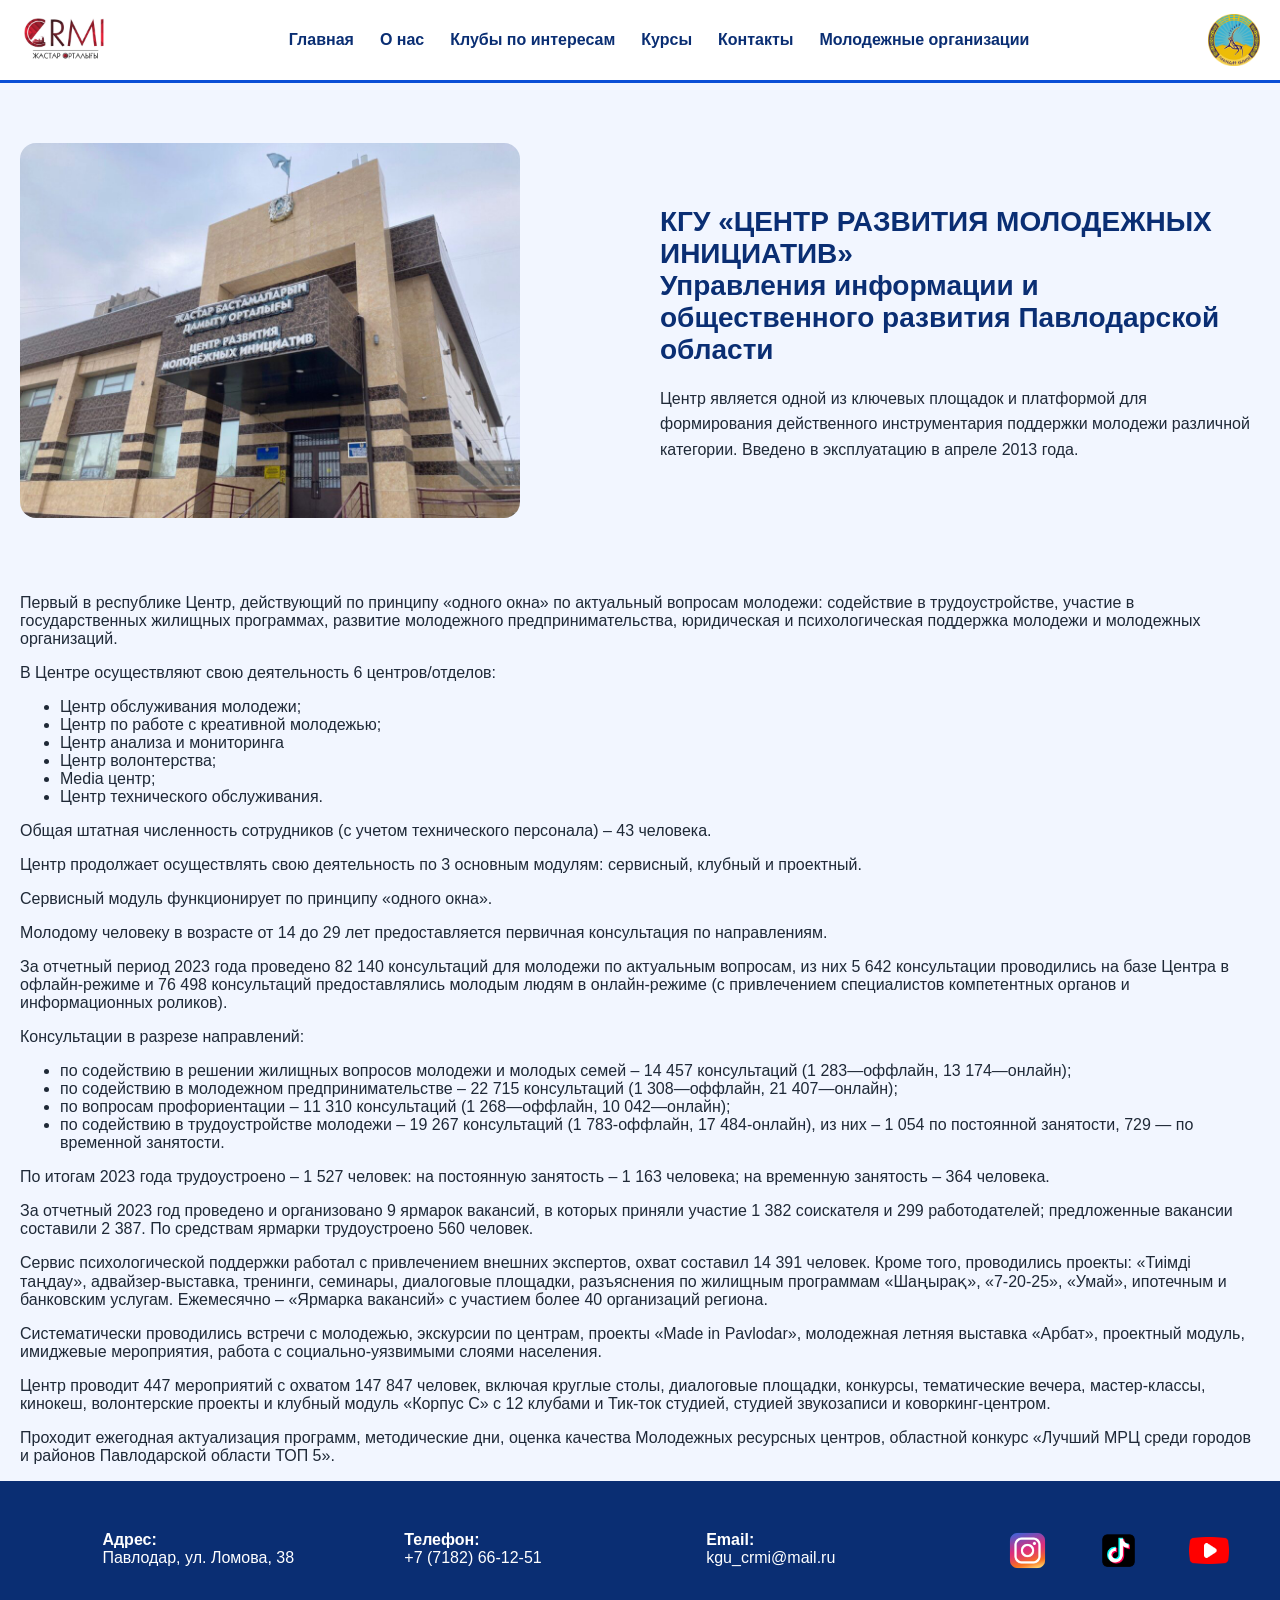
<file: about.html>
<!DOCTYPE html>
<html lang="ru">
<head>
  <meta charset="UTF-8">
  <title>Жастар орталығы - CRMI</title>
  <meta name="viewport" content="width=device-width, initial-scale=1.0">
  <link rel="stylesheet" href="css/style.css">
  <link rel="shortcut icon" href="images/crmi.png" type="image/x-icon">
</head>
<body>

<div class="overlay" id="overlay"></div>

<header class="header">
  <div class="container header-row">

    <img src="images/logoq.jpg" class="logo">

    <nav class="nav" id="nav">
      <ul>
        <li><a href="index.html">Главная</a></li>

        <li class="dropdown">
          <span class="dropdown-toggle"><a href="about.html">О нас</a></span>
          <ul>
            <li><a href="team.html">Руководящий состав</a></li>
            <li><a href="com.html">Центр обслуживания молодежи</a></li>
            <li><a href="creative.html">Центр по работе с креативной молодежью</a></li>
            <li><a href="#">Центр анализа и мониторинга</a></li>
            <li><a href="volunteer.html">Центр волонтерства</a></li>
            <li><a href="media.html">Медиа-центр</a></li>
            <li><a href="tehnic.html">Центр технического обслуживания</a></li>
          </ul>
        </li>

        <li class="dropdown">
          <span class="dropdown-toggle">Клубы по интересам</span>
          <ul>
            <li><a href="#">IT-клуб</a></li>
            <li><a href="#">Дебаты</a></li>
            <li><a href="#">Творчество</a></li>
          </ul>
        </li>

        <li><a href="course.html">Курсы</a></li>
        <li><a href="contact.html">Контакты</a></li>
        <li><a href="org.html">Молодежные организации</a></li>
      </ul>
    </nav>

    <img src="images/Logo_Pavlodar_region.png" class="logo">

    <button class="burger" id="burger">
      <span></span><span></span><span></span>
    </button>

  </div>
</header>

   <section class="about-hero">
    <div class="container about-hero-grid">
      <div class="about-image">
        <img src="images/crmi.jpg" alt="Центр развития молодежных инициатив">
      </div>
      <div class="about-text">
        <h1>КГУ «ЦЕНТР РАЗВИТИЯ МОЛОДЕЖНЫХ ИНИЦИАТИВ»<br>Управления информации и общественного развития Павлодарской области</h1>
        <p>Центр является одной из ключевых площадок и платформой для формирования действенного инструментария поддержки молодежи различной категории. Введено в эксплуатацию в апреле 2013 года.</p>
      </div>
    </div>
  </section>

  <!-- ========================= ABOUT DETAILS ========================= -->
  <section class="about-details">
    <div class="container">
      <!-- Весь твой текст -->
      <p>Первый в республике Центр, действующий по принципу «одного окна» по актуальный вопросам молодежи: содействие в трудоустройстве, участие в государственных жилищных программах, развитие молодежного предпринимательства, юридическая и психологическая поддержка молодежи и молодежных организаций.</p>

      <p>В Центре осуществляют свою деятельность 6 центров/отделов:</p>
      <ul>
        <li>Центр обслуживания молодежи;</li>
        <li>Центр по работе с креативной молодежью;</li>
        <li>Центр анализа и мониторинга</li>
        <li>Центр волонтерства;</li>
        <li>Media центр;</li>
        <li>Центр технического обслуживания.</li>
      </ul>

      <p>Общая штатная численность сотрудников (с учетом технического персонала) – 43 человека.</p>
      <p>Центр продолжает осуществлять свою деятельность по 3 основным модулям: сервисный, клубный и проектный.</p>

      <p>Сервисный модуль функционирует по принципу «одного окна».</p>
      <p>Молодому человеку в возрасте от 14 до 29 лет предоставляется первичная консультация по направлениям.</p>

      <p>За отчетный период 2023 года проведено 82 140 консультаций для молодежи по актуальным вопросам, из них 5 642 консультации проводились на базе Центра в офлайн-режиме и 76 498 консультаций предоставлялись молодым людям в онлайн-режиме (с привлечением специалистов компетентных органов и информационных роликов).</p>

      <p>Консультации в разрезе направлений:</p>
      <ul>
        <li>по содействию в решении жилищных вопросов молодежи и молодых семей – 14 457 консультаций (1 283—оффлайн, 13 174—онлайн);</li>
        <li>по содействию в молодежном предпринимательстве – 22 715 консультаций (1 308—оффлайн, 21 407—онлайн);</li>
        <li>по вопросам профориентации – 11 310 консультаций (1 268—оффлайн, 10 042—онлайн);</li>
        <li>по содействию в трудоустройстве молодежи – 19 267 консультаций (1 783-оффлайн, 17 484-онлайн), из них – 1 054 по постоянной занятости, 729 — по временной занятости.</li>
      </ul>

      <p>По итогам 2023 года трудоустроено – 1 527 человек: на постоянную занятость – 1 163 человека; на временную занятость – 364 человека.</p>

      <p>За отчетный 2023 год проведено и организовано 9 ярмарок вакансий, в которых приняли участие 1 382 соискателя и 299 работодателей; предложенные вакансии составили 2 387. По средствам ярмарки трудоустроено 560 человек.</p>

      <p>Сервис психологической поддержки работал с привлечением внешних экспертов, охват составил 14 391 человек. Кроме того, проводились проекты: «Тиімді таңдау», адвайзер-выставка, тренинги, семинары, диалоговые площадки, разъяснения по жилищным программам «Шаңырақ», «7-20-25», «Умай», ипотечным и банковским услугам. Ежемесячно – «Ярмарка вакансий» с участием более 40 организаций региона.</p>

      <p>Систематически проводились встречи с молодежью, экскурсии по центрам, проекты «Made in Pavlodar», молодежная летняя выставка «Арбат», проектный модуль, имиджевые мероприятия, работа с социально-уязвимыми слоями населения.</p>

      <p>Центр проводит 447 мероприятий с охватом 147 847 человек, включая круглые столы, диалоговые площадки, конкурсы, тематические вечера, мастер-классы, кинокеш, волонтерские проекты и клубный модуль «Корпус С» с 12 клубами и Тик-ток студией, студией звукозаписи и коворкинг-центром.</p>

      <p>Проходит ежегодная актуализация программ, методические дни, оценка качества Молодежных ресурсных центров, областной конкурс «Лучший МРЦ среди городов и районов Павлодарской области ТОП 5».</p>
    </div>
  </section>

<!-- FOOTER -->
<footer class="footer">
  <div class="container footer-grid">
    <div>
      <strong>Адрес:</strong><br>
      Павлодар, ул. Ломова, 38
    </div>
    <div>
      <strong>Телефон:</strong><br>
      +7 (7182) 66-12-51
    </div>
    <div>
      <strong>Email:</strong><br>
      kgu_crmi@mail.ru
    </div>
    <div class="socials">
      <a href="https://www.instagram.com/crmi_pvl/"><img src="images/instagram_15713420.png" alt=""></a>
      <a href="https://www.tiktok.com/@jastarortalygy?_t=8cbZHZgdsl4&_r=1"><img src="images/social-media_15713399.png" alt=""></a>
      <a href="https://youtube.com/@Crmi_pvl"><img src="images/video_12942219.png" alt=""></a>
    </div>
  </div>
</footer>

<script src="js/main.js"></script>
</body>
</html>
</file>
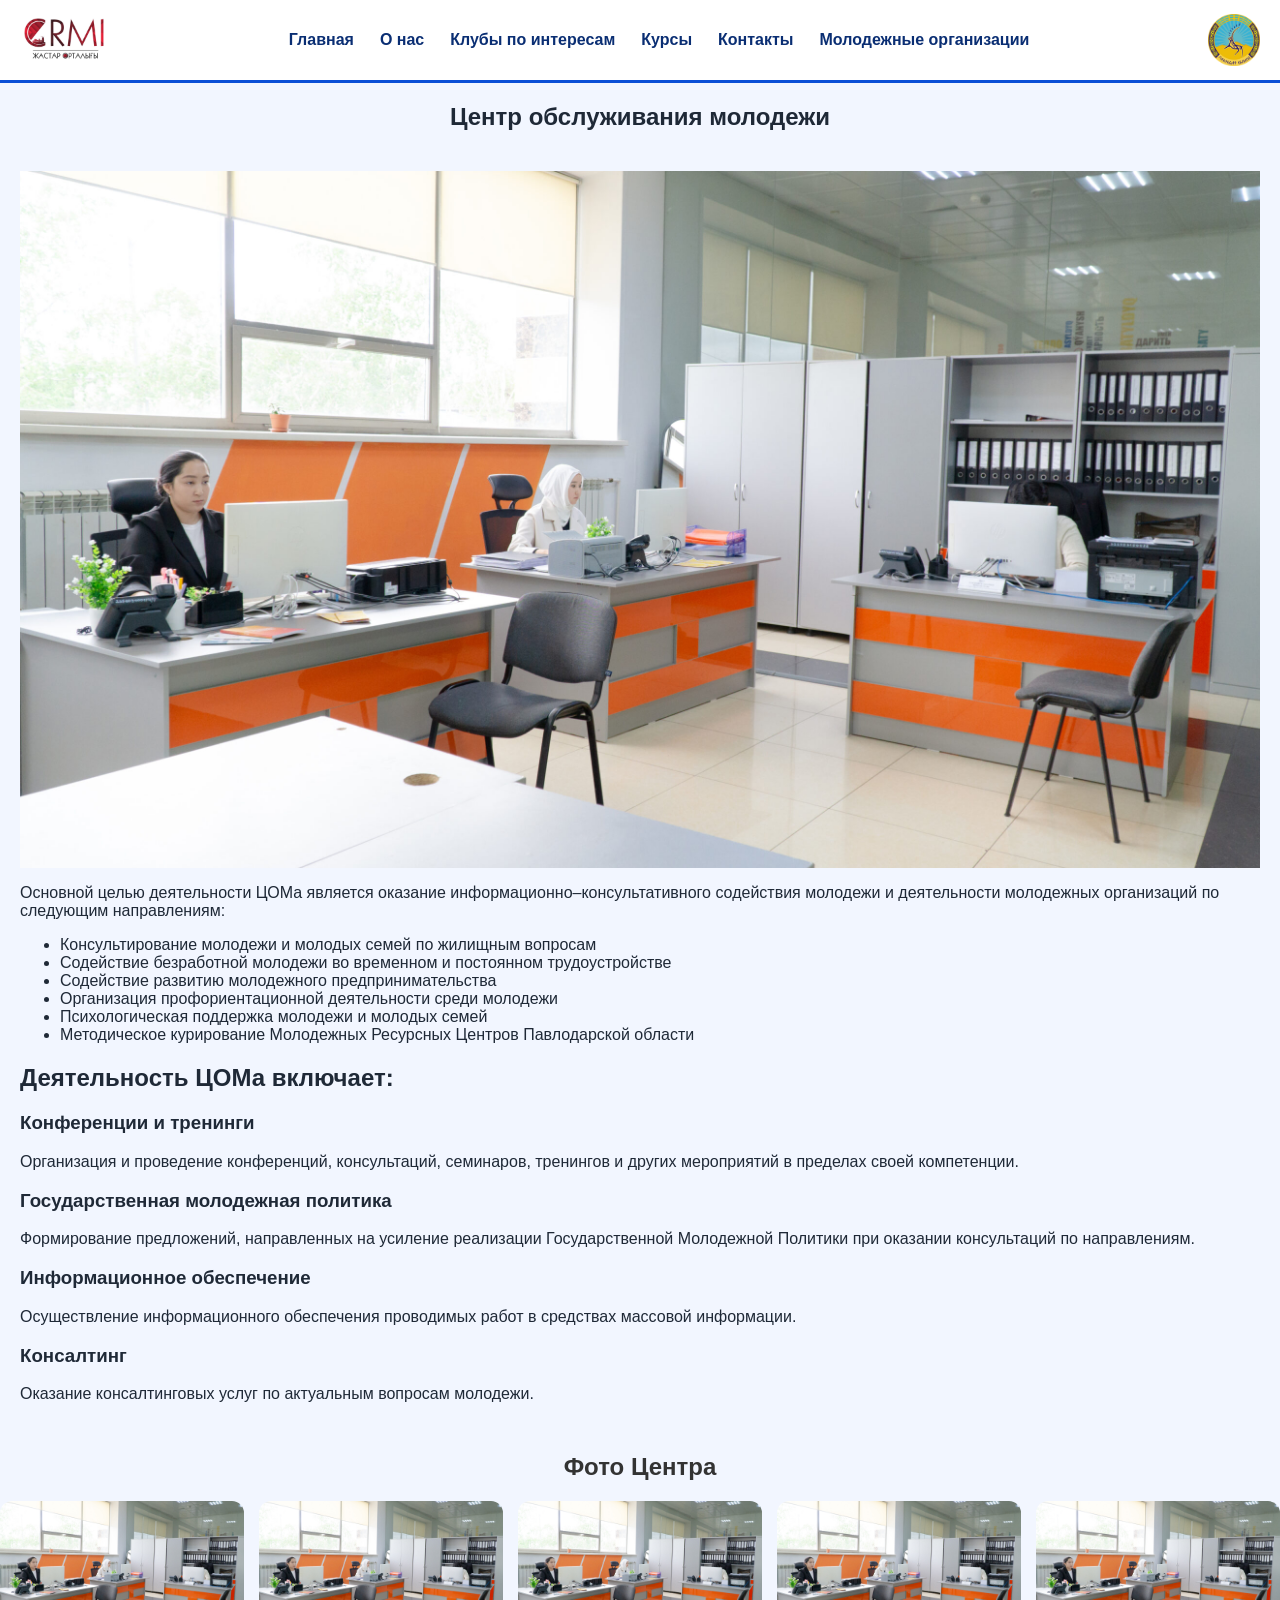
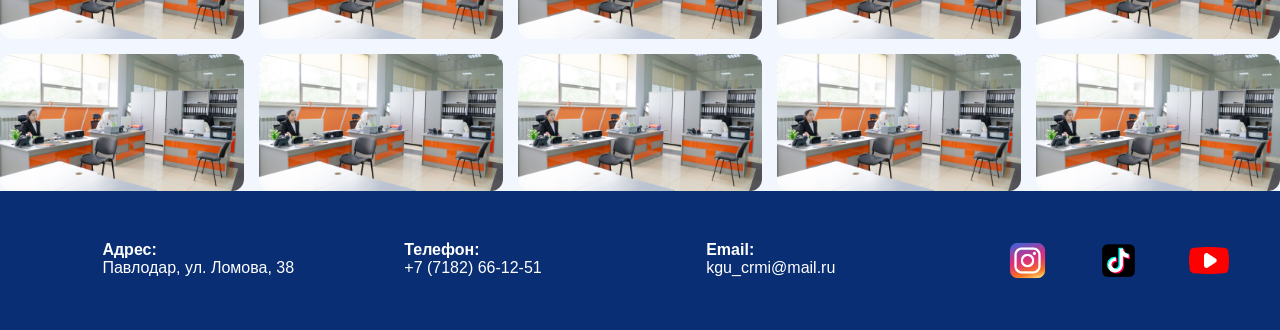
<file: com.html>
<!DOCTYPE html>
<html lang="ru">
<head>
  <meta charset="UTF-8">
  <title>Жастар орталығы - CRMI</title>
  <meta name="viewport" content="width=device-width, initial-scale=1.0">
  <link rel="stylesheet" href="css/style.css">
  <link rel="shortcut icon" href="images/crmi.png" type="image/x-icon">
</head>
<body>

<div class="overlay" id="overlay"></div>

<header class="header">
  <div class="container header-row">

    <img src="images/logoq.jpg" class="logo">

    <nav class="nav" id="nav">
      <ul>
        <li><a href="index.html">Главная</a></li>

        <li class="dropdown">
          <span class="dropdown-toggle"><a href="about.html">О нас</a></span>
          <ul>
            <li><a href="team.html">Руководящий состав</a></li>
            <li><a href="com.html">Центр обслуживания молодежи</a></li>
            <li><a href="creative.html">Центр по работе с креативной молодежью</a></li>
            <li><a href="#">Центр анализа и мониторинга</a></li>
            <li><a href="volunteer.html">Центр волонтерства</a></li>
            <li><a href="media.html">Медиа-центр</a></li>
            <li><a href="tehnic.html">Центр технического обслуживания</a></li>
          </ul>
        </li>

        <li class="dropdown">
          <span class="dropdown-toggle">Клубы по интересам</span>
          <ul>
            <li><a href="#">IT-клуб</a></li>
            <li><a href="#">Дебаты</a></li>
            <li><a href="#">Творчество</a></li>
          </ul>
        </li>

        <li><a href="course.html">Курсы</a></li>
        <li><a href="contact.html">Контакты</a></li>
        <li><a href="org.html">Молодежные организации</a></li>
      </ul>
    </nav>

    <img src="images/Logo_Pavlodar_region.png" class="logo">

    <button class="burger" id="burger">
      <span></span><span></span><span></span>
    </button>

  </div>
</header>

<section class="center-section">
  <div class="container">
    <h1 class="section-title">Центр обслуживания молодежи</h1>

    <!-- Фото или баннер -->
    <div class="center-banner">
      <img src="images/tsom1.jpg" alt="Центр обслуживания молодежи">
    </div>

    <!-- Описание целей -->
    <div class="center-description">
      <p>Основной целью деятельности ЦОМа является оказание информационно–консультативного содействия молодежи и деятельности молодежных организаций по следующим направлениям:</p>
      <ul class="center-goals">
        <li>Консультирование молодежи и молодых семей по жилищным вопросам</li>
        <li>Содействие безработной молодежи во временном и постоянном трудоустройстве</li>
        <li>Содействие развитию молодежного предпринимательства</li>
        <li>Организация профориентационной деятельности среди молодежи</li>
        <li>Психологическая поддержка молодежи и молодых семей</li>
        <li>Методическое курирование Молодежных Ресурсных Центров Павлодарской области</li>
      </ul>
    </div>

    <!-- Направления работы -->
    <div class="center-services">
      <h2>Деятельность ЦОМа включает:</h2>
      <div class="services-grid">
        <div class="service-card">
          <h3>Конференции и тренинги</h3>
          <p>Организация и проведение конференций, консультаций, семинаров, тренингов и других мероприятий в пределах своей компетенции.</p>
        </div>
        <div class="service-card">
          <h3>Государственная молодежная политика</h3>
          <p>Формирование предложений, направленных на усиление реализации Государственной Молодежной Политики при оказании консультаций по направлениям.</p>
        </div>
        <div class="service-card">
          <h3>Информационное обеспечение</h3>
          <p>Осуществление информационного обеспечения проводимых работ в средствах массовой информации.</p>
        </div>
        <div class="service-card">
          <h3>Консалтинг</h3>
          <p>Оказание консалтинговых услуг по актуальным вопросам молодежи.</p>
        </div>
      </div>
    </div>

    
  </div>

  <!-- Галерея фото Центра -->
<div class="center-gallery">
  <h2>Фото Центра</h2>
  <div class="gallery-grid">
    <img src="images/tsom1.jpg" alt="Центр 1">
    <img src="images/tsom1.jpg" alt="Центр 2">
    <img src="images/tsom1.jpg" alt="Центр 3">
    <img src="images/tsom1.jpg" alt="Центр 4">
    <img src="images/tsom1.jpg" alt="Центр 5">
    <img src="images/tsom1.jpg" alt="Центр 6">
    <img src="images/tsom1.jpg" alt="Центр 7">
    <img src="images/tsom1.jpg" alt="Центр 8">
    <img src="images/tsom1.jpg" alt="Центр 9">
    <img src="images/tsom1.jpg" alt="Центр 10">
  </div>
</div>

</section>

<!-- FOOTER -->
<footer class="footer">
  <div class="container footer-grid">
    <div>
      <strong>Адрес:</strong><br>
      Павлодар, ул. Ломова, 38
    </div>
    <div>
      <strong>Телефон:</strong><br>
      +7 (7182) 66-12-51
    </div>
    <div>
      <strong>Email:</strong><br>
      kgu_crmi@mail.ru
    </div>
    <div class="socials">
      <a href="https://www.instagram.com/crmi_pvl/"><img src="images/instagram_15713420.png" alt=""></a>
      <a href="https://www.tiktok.com/@jastarortalygy?_t=8cbZHZgdsl4&_r=1"><img src="images/social-media_15713399.png" alt=""></a>
      <a href="https://youtube.com/@Crmi_pvl"><img src="images/video_12942219.png" alt=""></a>
    </div>
  </div>
</footer>

<script src="js/main.js"></script>
</body>
</html>
</file>
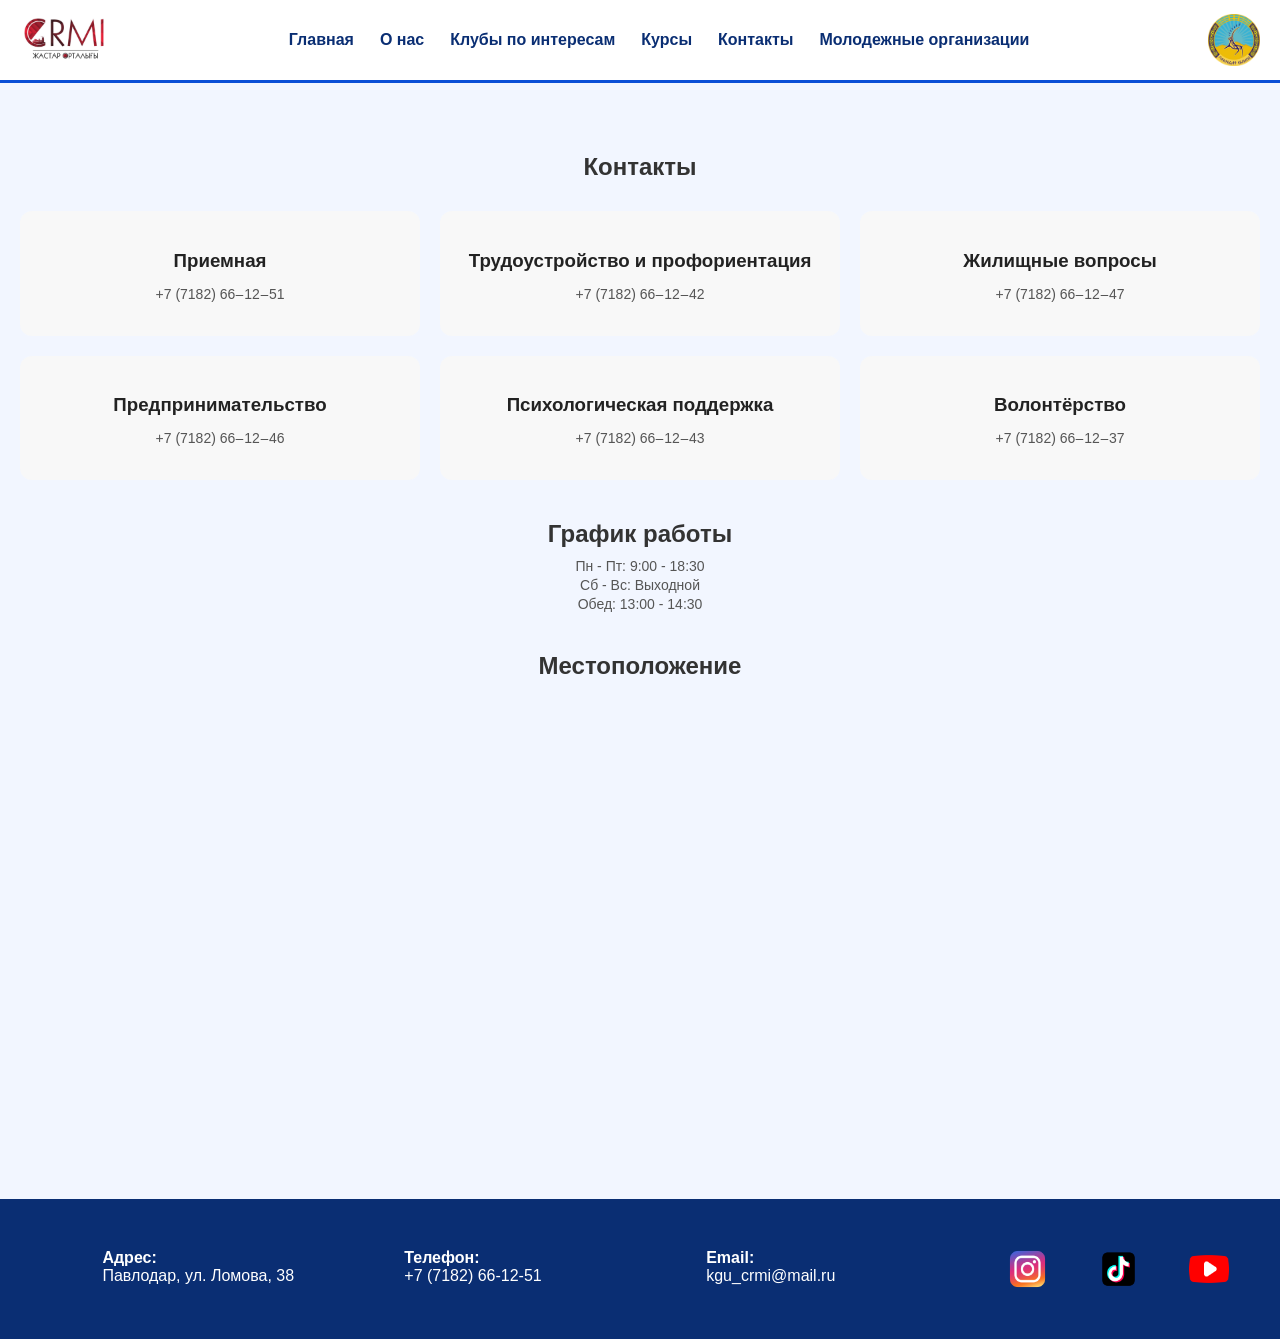
<file: contact.html>
<!DOCTYPE html>
<html lang="ru">
<head>
  <meta charset="UTF-8">
  <title>Жастар орталығы - CRMI</title>
  <meta name="viewport" content="width=device-width, initial-scale=1.0">
  <link rel="stylesheet" href="css/style.css">
  <link rel="shortcut icon" href="images/crmi.png" type="image/x-icon">
</head>
<body>

<div class="overlay" id="overlay"></div>

<header class="header">
  <div class="container header-row">

    <img src="images/logoq.jpg" class="logo">

    <nav class="nav" id="nav">
      <ul>
        <li><a href="index.html">Главная</a></li>

        <li class="dropdown">
          <span class="dropdown-toggle"><a href="about.html">О нас</a></span>
          <ul>
            <li><a href="team.html">Руководящий состав</a></li>
            <li><a href="com.html">Центр обслуживания молодежи</a></li>
            <li><a href="creative.html">Центр по работе с креативной молодежью</a></li>
            <li><a href="#">Центр анализа и мониторинга</a></li>
            <li><a href="volunteer.html">Центр волонтерства</a></li>
            <li><a href="media.html">Медиа-центр</a></li>
            <li><a href="tehnic.html">Центр технического обслуживания</a></li>
          </ul>
        </li>

        <li class="dropdown">
          <span class="dropdown-toggle">Клубы по интересам</span>
          <ul>
            <li><a href="#">IT-клуб</a></li>
            <li><a href="#">Дебаты</a></li>
            <li><a href="#">Творчество</a></li>
          </ul>
        </li>

        <li><a href="course.html">Курсы</a></li>
        <li><a href="contact.html">Контакты</a></li>
        <li><a href="org.html">Молодежные организации</a></li>
      </ul>
    </nav>

    <img src="images/Logo_Pavlodar_region.png" class="logo">

    <button class="burger" id="burger">
      <span></span><span></span><span></span>
    </button>

  </div>
</header>

    <section class="contacts">
        <h1>Контакты</h1>

        <div class="contacts-grid">
            <div class="contact-card">
                <h3>Приемная</h3>
                <p>+7 (7182) 66‒12‒51</p>
            </div>
            <div class="contact-card">
                <h3>Трудоустройство и профориентация</h3>
                <p>+7 (7182) 66‒12‒42</p>
            </div>
            <div class="contact-card">
                <h3>Жилищные вопросы</h3>
                <p>+7 (7182) 66‒12‒47</p>
            </div>
            <div class="contact-card">
                <h3>Предпринимательство</h3>
                <p>+7 (7182) 66‒12‒46</p>
            </div>
            <div class="contact-card">
                <h3>Психологическая поддержка</h3>
                <p>+7 (7182) 66‒12‒43</p>
            </div>
            <div class="contact-card">
                <h3>Волонтёрство</h3>
                <p>+7 (7182) 66‒12‒37</p>
            </div>
        </div>

        <div class="working-hours">
            <h2>График работы</h2>
            <p>Пн - Пт: 9:00 - 18:30</p>
            <p>Сб - Вс: Выходной</p>
            <p>Обед: 13:00 - 14:30</p>
        </div>

        <div class="map">
            <h2>Местоположение</h2>
            <iframe
                src="https://www.google.com/maps/embed?pb=!1m18!1m12!1m3!1d152.61593946971314!2d76.9506861323766!3d52.26417749907023!2m3!1f0!2f0!3f0!3m2!1i1024!2i768!4f13.1!3m3!1m2!1s0x42f834cf37aeea87%3A0x36b00c804d706236!2z0KbQtdC90YLRgCDQntCx0YHQu9GD0LbQuNCy0LDQvdC40Y8g0LzQvtC70L7QtNC10LbQuA!5e0!3m2!1sru!2skz!4v1771175507368!5m2!1sru!2skz"
                width="100%" height="450" style="border:0;" allowfullscreen="" loading="lazy"></iframe>
        </div>
    </section>

<!-- FOOTER -->
<footer class="footer">
  <div class="container footer-grid">
    <div>
      <strong>Адрес:</strong><br>
      Павлодар, ул. Ломова, 38
    </div>
    <div>
      <strong>Телефон:</strong><br>
      +7 (7182) 66-12-51
    </div>
    <div>
      <strong>Email:</strong><br>
      kgu_crmi@mail.ru
    </div>
    <div class="socials">
      <a href="https://www.instagram.com/crmi_pvl/"><img src="images/instagram_15713420.png" alt=""></a>
      <a href="https://www.tiktok.com/@jastarortalygy?_t=8cbZHZgdsl4&_r=1"><img src="images/social-media_15713399.png" alt=""></a>
      <a href="https://youtube.com/@Crmi_pvl"><img src="images/video_12942219.png" alt=""></a>
    </div>
  </div>
</footer>

<script src="js/main.js"></script>
</body>
</html>
</file>
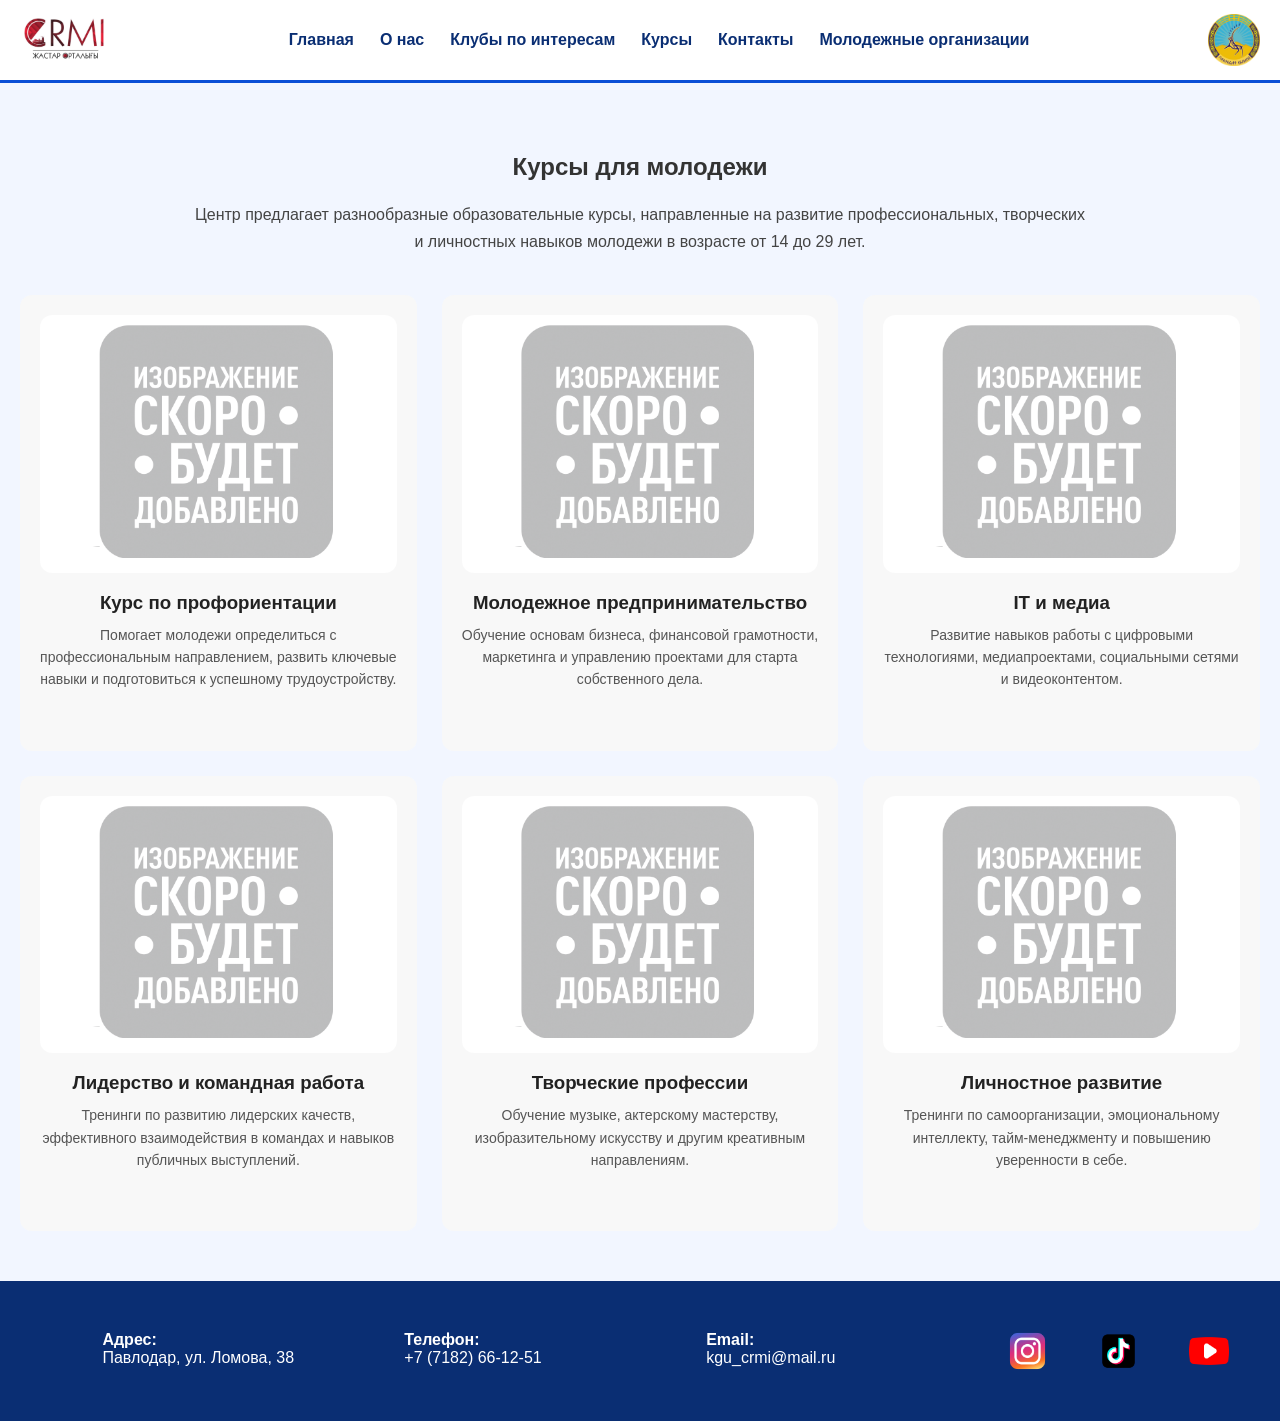
<file: course.html>
<!DOCTYPE html>
<html lang="ru">
<head>
  <meta charset="UTF-8">
  <title>Жастар орталығы - CRMI</title>
  <meta name="viewport" content="width=device-width, initial-scale=1.0">
  <link rel="stylesheet" href="css/style.css">
  <link rel="shortcut icon" href="images/crmi.png" type="image/x-icon">
</head>
<body>

<div class="overlay" id="overlay"></div>

<header class="header">
  <div class="container header-row">

    <img src="images/logoq.jpg" class="logo">

    <nav class="nav" id="nav">
      <ul>
        <li><a href="index.html">Главная</a></li>

        <li class="dropdown">
          <span class="dropdown-toggle"><a href="about.html">О нас</a></span>
          <ul>
            <li><a href="team.html">Руководящий состав</a></li>
            <li><a href="com.html">Центр обслуживания молодежи</a></li>
            <li><a href="creative.html">Центр по работе с креативной молодежью</a></li>
            <li><a href="#">Центр анализа и мониторинга</a></li>
            <li><a href="volunteer.html">Центр волонтерства</a></li>
            <li><a href="media.html">Медиа-центр</a></li>
            <li><a href="tehnic.html">Центр технического обслуживания</a></li>
          </ul>
        </li>

        <li class="dropdown">
          <span class="dropdown-toggle">Клубы по интересам</span>
          <ul>
            <li><a href="#">IT-клуб</a></li>
            <li><a href="#">Дебаты</a></li>
            <li><a href="#">Творчество</a></li>
          </ul>
        </li>

        <li><a href="course.html">Курсы</a></li>
        <li><a href="contact.html">Контакты</a></li>
        <li><a href="org.html">Молодежные организации</a></li>
      </ul>
    </nav>

    <img src="images/Logo_Pavlodar_region.png" class="logo">

    <button class="burger" id="burger">
      <span></span><span></span><span></span>
    </button>

  </div>
</header>

<section class="courses">
  <h1>Курсы для молодежи</h1>
  <p>Центр предлагает разнообразные образовательные курсы, направленные на развитие профессиональных, творческих и личностных навыков молодежи в возрасте от 14 до 29 лет.</p>

  <div class="courses-grid">
    <div class="course-card">
      <img src="images/foto.jpg" alt="Курс по профориентации">
      <h3>Курс по профориентации</h3>
      <p>Помогает молодежи определиться с профессиональным направлением, развить ключевые навыки и подготовиться к успешному трудоустройству.</p>
    </div>

    <div class="course-card">
      <img src="images/foto.jpg" alt="Курс по молодежному предпринимательству">
      <h3>Молодежное предпринимательство</h3>
      <p>Обучение основам бизнеса, финансовой грамотности, маркетинга и управлению проектами для старта собственного дела.</p>
    </div>

    <div class="course-card">
      <img src="images/foto.jpg" alt="Курс по IT и медиа">
      <h3>IT и медиа</h3>
      <p>Развитие навыков работы с цифровыми технологиями, медиапроектами, социальными сетями и видеоконтентом.</p>
    </div>

    <div class="course-card">
      <img src="images/foto.jpg" alt="Курс по лидерству и командной работе">
      <h3>Лидерство и командная работа</h3>
      <p>Тренинги по развитию лидерских качеств, эффективного взаимодействия в командах и навыков публичных выступлений.</p>
    </div>

    <div class="course-card">
      <img src="images/foto.jpg" alt="Курс по творческим профессиям">
      <h3>Творческие профессии</h3>
      <p>Обучение музыке, актерскому мастерству, изобразительному искусству и другим креативным направлениям.</p>
    </div>

    <div class="course-card">
      <img src="images/foto.jpg" alt="Курс по личностному развитию">
      <h3>Личностное развитие</h3>
      <p>Тренинги по самоорганизации, эмоциональному интеллекту, тайм-менеджменту и повышению уверенности в себе.</p>
    </div>
  </div>
</section>

<!-- FOOTER -->
<footer class="footer">
  <div class="container footer-grid">
    <div>
      <strong>Адрес:</strong><br>
      Павлодар, ул. Ломова, 38
    </div>
    <div>
      <strong>Телефон:</strong><br>
      +7 (7182) 66-12-51
    </div>
    <div>
      <strong>Email:</strong><br>
      kgu_crmi@mail.ru
    </div>
    <div class="socials">
      <a href="https://www.instagram.com/crmi_pvl/"><img src="images/instagram_15713420.png" alt=""></a>
      <a href="https://www.tiktok.com/@jastarortalygy?_t=8cbZHZgdsl4&_r=1"><img src="images/social-media_15713399.png" alt=""></a>
      <a href="https://youtube.com/@Crmi_pvl"><img src="images/video_12942219.png" alt=""></a>
    </div>
  </div>
</footer>

<script src="js/main.js"></script>
</body>
</html>
</file>
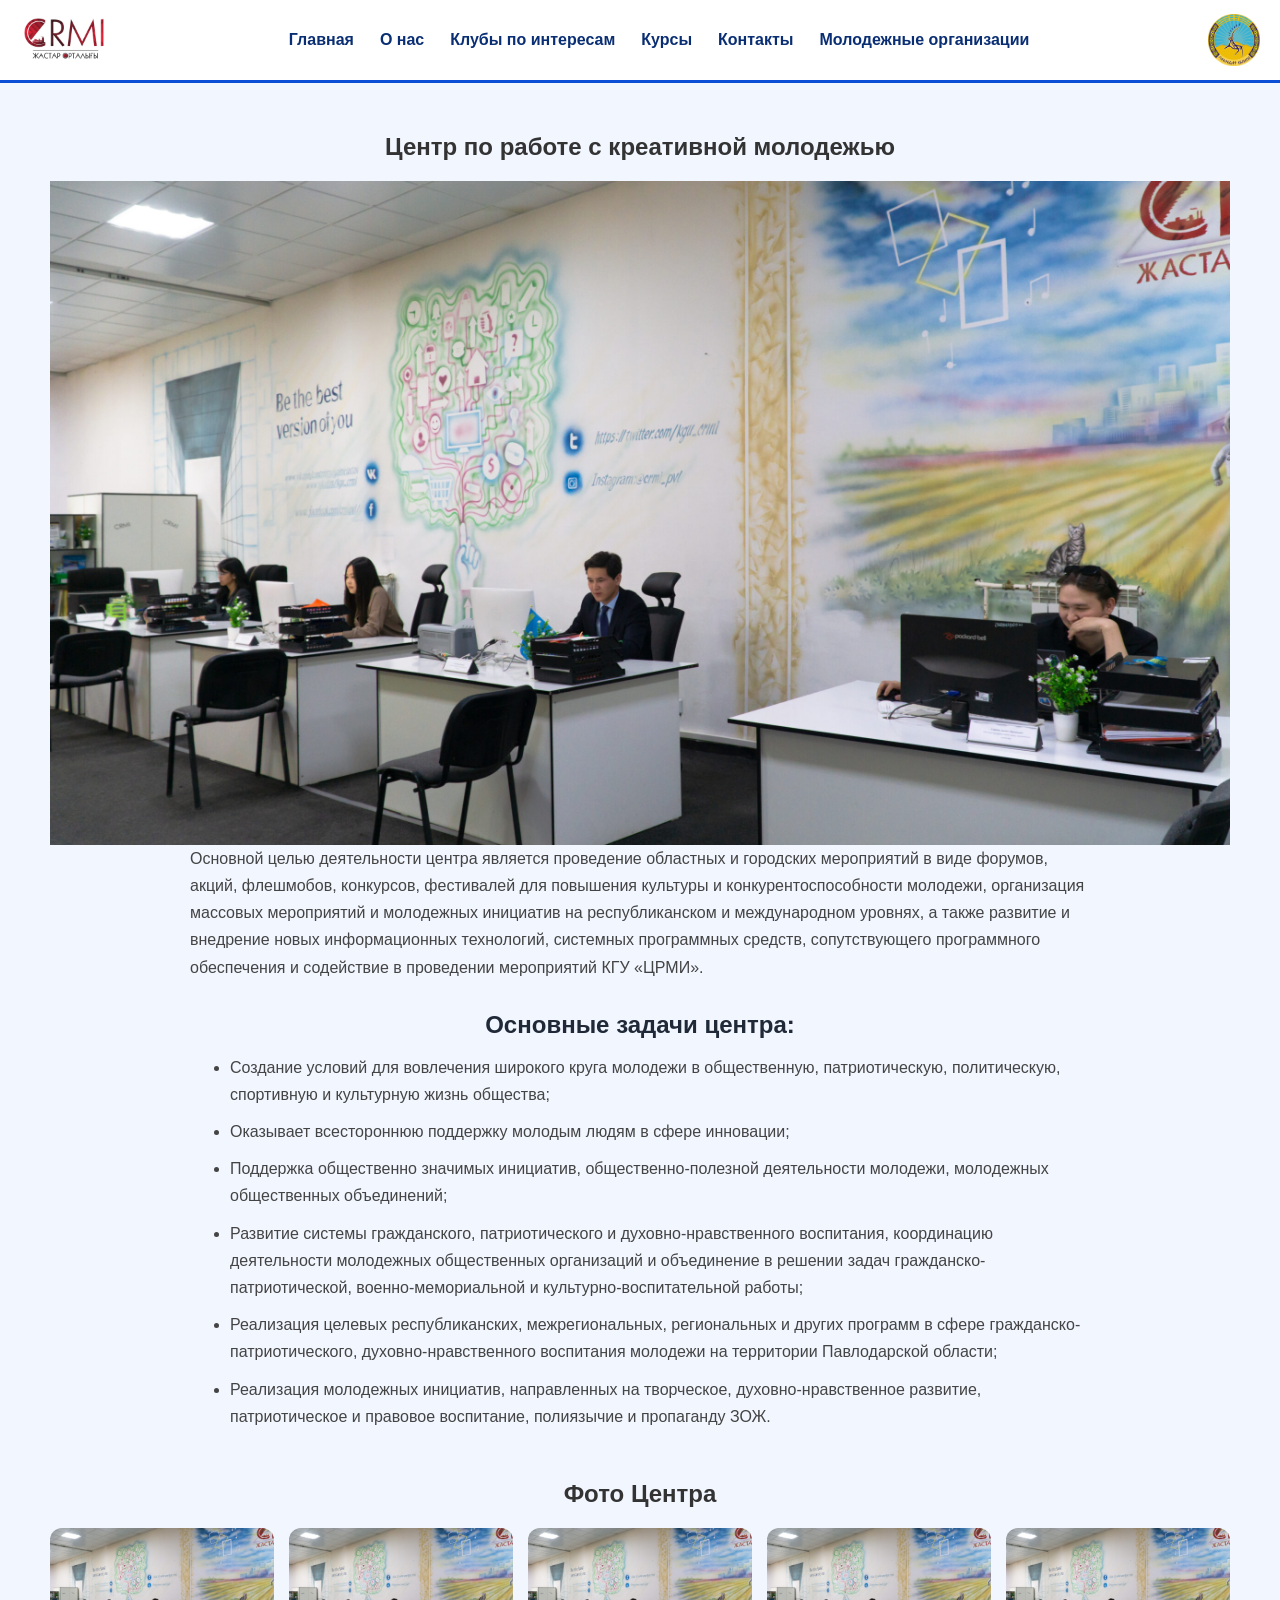
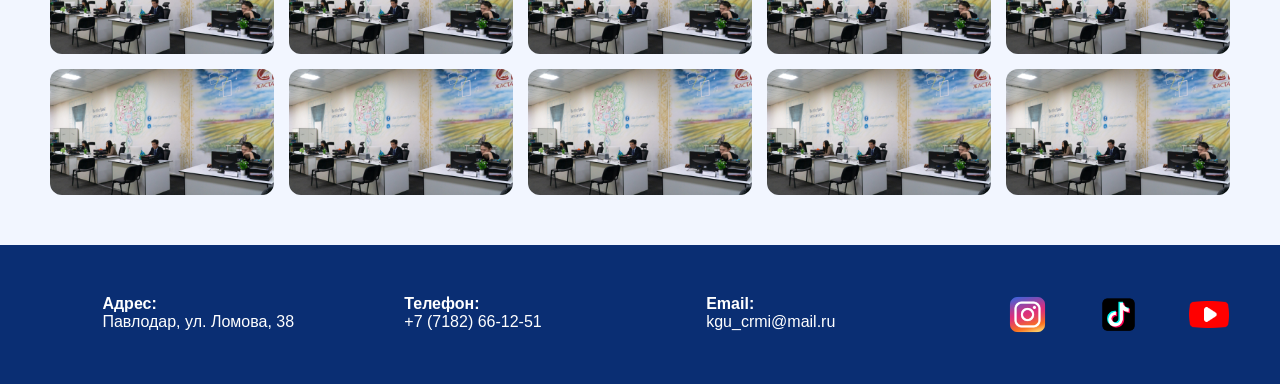
<file: creative.html>
<!DOCTYPE html>
<html lang="ru">
<head>
  <meta charset="UTF-8">
  <title>Жастар орталығы - CRMI</title>
  <meta name="viewport" content="width=device-width, initial-scale=1.0">
  <link rel="stylesheet" href="css/style.css">
  <link rel="shortcut icon" href="images/crmi.png" type="image/x-icon">
</head>
<body>

<div class="overlay" id="overlay"></div>

<header class="header">
  <div class="container header-row">

    <img src="images/logoq.jpg" class="logo">

    <nav class="nav" id="nav">
      <ul>
        <li><a href="index.html">Главная</a></li>

        <li class="dropdown">
          <span class="dropdown-toggle"><a href="about.html">О нас</a></span>
          <ul>
            <li><a href="team.html">Руководящий состав</a></li>
            <li><a href="com.html">Центр обслуживания молодежи</a></li>
            <li><a href="creative.html">Центр по работе с креативной молодежью</a></li>
            <li><a href="#">Центр анализа и мониторинга</a></li>
            <li><a href="volunteer.html">Центр волонтерства</a></li>
            <li><a href="media.html">Медиа-центр</a></li>
            <li><a href="tehnic.html">Центр технического обслуживания</a></li>
          </ul>
        </li>

        <li class="dropdown">
          <span class="dropdown-toggle">Клубы по интересам</span>
          <ul>
            <li><a href="#">IT-клуб</a></li>
            <li><a href="#">Дебаты</a></li>
            <li><a href="#">Творчество</a></li>
          </ul>
        </li>

        <li><a href="course.html">Курсы</a></li>
        <li><a href="contact.html">Контакты</a></li>
        <li><a href="org.html">Молодежные организации</a></li>
      </ul>
    </nav>

    <img src="images/Logo_Pavlodar_region.png" class="logo">

    <button class="burger" id="burger">
      <span></span><span></span><span></span>
    </button>

  </div>
</header>

<section class="creative-center">
  <h1>Центр по работе с креативной молодежью</h1>
  <!-- Фото или баннер -->
    <div class="center-banner">
      <img src="images/creative1.jpg" alt="Центр обслуживания молодежи">
    </div>

  <p>Основной целью деятельности центра является проведение областных и городских мероприятий в виде форумов, акций, флешмобов, конкурсов, фестивалей для повышения культуры и конкурентоспособности молодежи, организация массовых мероприятий и молодежных инициатив на республиканском и международном уровнях, а также развитие и внедрение новых информационных технологий, системных программных средств, сопутствующего программного обеспечения и содействие в проведении мероприятий КГУ «ЦРМИ».</p>


  
  <h2>Основные задачи центра:</h2>
  <ul>
    <li>Создание условий для вовлечения широкого круга молодежи в общественную, патриотическую, политическую, спортивную и культурную жизнь общества;</li>
    <li>Оказывает всестороннюю поддержку молодым людям в сфере инновации;</li>
    <li>Поддержка общественно значимых инициатив, общественно-полезной деятельности молодежи, молодежных общественных объединений;</li>
    <li>Развитие системы гражданского, патриотического и духовно-нравственного воспитания, координацию деятельности молодежных общественных организаций и объединение в решении задач гражданско-патриотической, военно-мемориальной и культурно-воспитательной работы;</li>
    <li>Реализация целевых республиканских, межрегиональных, региональных и других программ в сфере гражданско-патриотического, духовно-нравственного воспитания молодежи на территории Павлодарской области;</li>
    <li>Реализация молодежных инициатив, направленных на творческое, духовно-нравственное развитие, патриотическое и правовое воспитание, полиязычие и пропаганду ЗОЖ.</li>
  </ul>

  <!-- Галерея фото центра -->
  <div class="center-gallery">
    <h2>Фото Центра</h2>
    <div class="gallery-grid">
      <img src="images/creative1.jpg" alt="Мероприятие 1">
      <img src="images/creative1.jpg" alt="Мероприятие 2">
      <img src="images/creative1.jpg" alt="Мероприятие 3">
      <img src="images/creative1.jpg" alt="Мероприятие 4">
      <img src="images/creative1.jpg" alt="Мероприятие 5">
      <img src="images/creative1.jpg" alt="Мероприятие 6">
      <img src="images/creative1.jpg" alt="Мероприятие 7">
      <img src="images/creative1.jpg" alt="Мероприятие 8">
      <img src="images/creative1.jpg" alt="Мероприятие 9">
      <img src="images/creative1.jpg" alt="Мероприятие 10">
    </div>
  </div>
</section>

<!-- FOOTER -->
<footer class="footer">
  <div class="container footer-grid">
    <div>
      <strong>Адрес:</strong><br>
      Павлодар, ул. Ломова, 38
    </div>
    <div>
      <strong>Телефон:</strong><br>
      +7 (7182) 66-12-51
    </div>
    <div>
      <strong>Email:</strong><br>
      kgu_crmi@mail.ru
    </div>
    <div class="socials">
      <a href="https://www.instagram.com/crmi_pvl/"><img src="images/instagram_15713420.png" alt=""></a>
      <a href="https://www.tiktok.com/@jastarortalygy?_t=8cbZHZgdsl4&_r=1"><img src="images/social-media_15713399.png" alt=""></a>
      <a href="https://youtube.com/@Crmi_pvl"><img src="images/video_12942219.png" alt=""></a>
    </div>
  </div>
</footer>

<script src="js/main.js"></script>
</body>
</html>
</file>
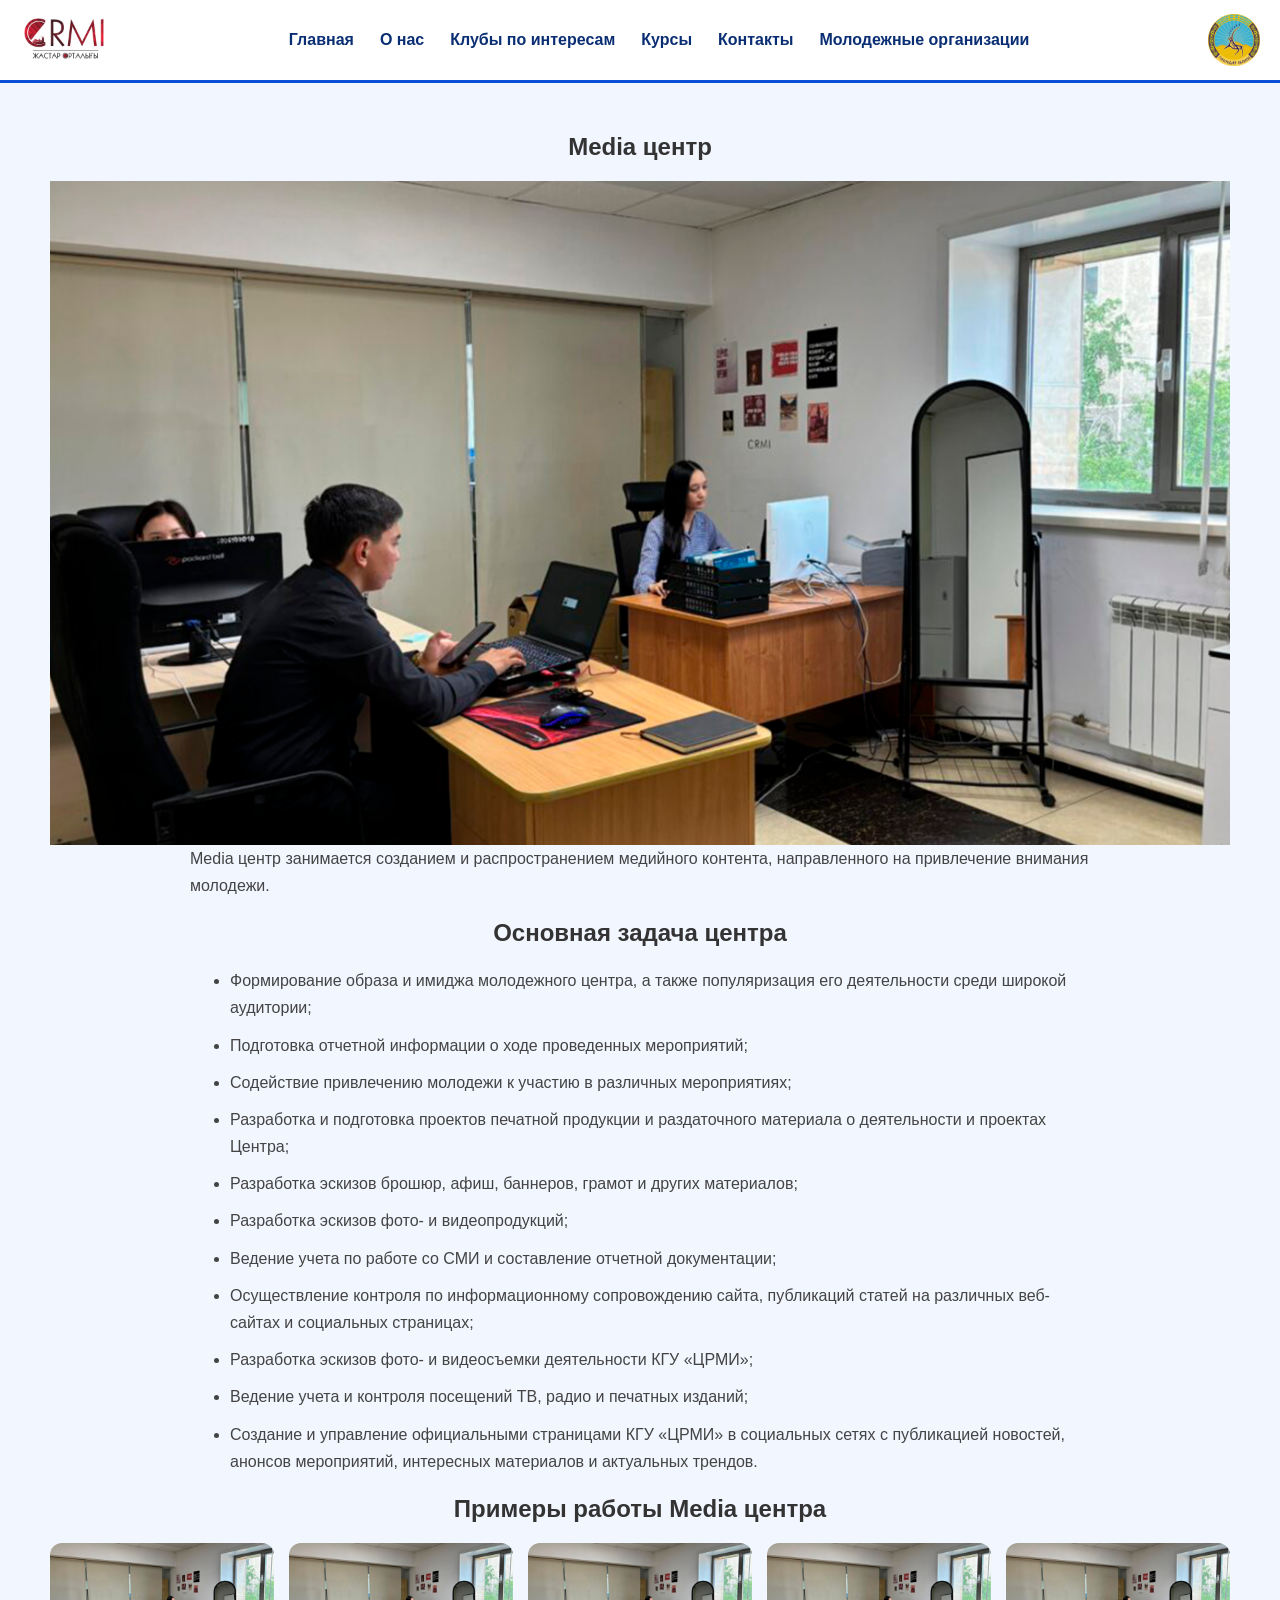
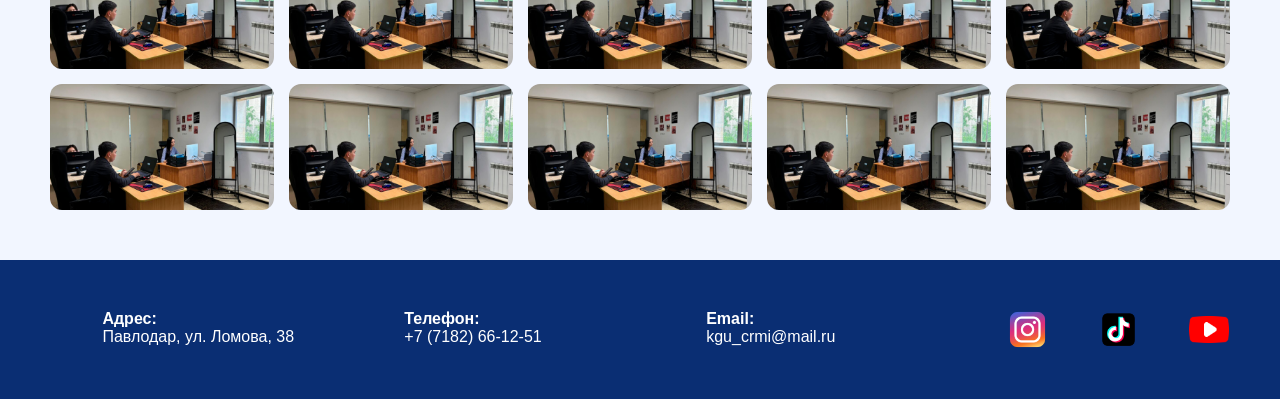
<file: media.html>
<!DOCTYPE html>
<html lang="ru">
<head>
  <meta charset="UTF-8">
  <title>Жастар орталығы - CRMI</title>
  <meta name="viewport" content="width=device-width, initial-scale=1.0">
  <link rel="stylesheet" href="css/style.css">
  <link rel="shortcut icon" href="images/crmi.png" type="image/x-icon">
</head>
<body>

<div class="overlay" id="overlay"></div>

<header class="header">
  <div class="container header-row">

    <img src="images/logoq.jpg" class="logo">

    <nav class="nav" id="nav">
      <ul>
        <li><a href="index.html">Главная</a></li>

        <li class="dropdown">
          <span class="dropdown-toggle"><a href="about.html">О нас</a></span>
          <ul>
            <li><a href="team.html">Руководящий состав</a></li>
            <li><a href="com.html">Центр обслуживания молодежи</a></li>
            <li><a href="creative.html">Центр по работе с креативной молодежью</a></li>
            <li><a href="#">Центр анализа и мониторинга</a></li>
            <li><a href="volunteer.html">Центр волонтерства</a></li>
            <li><a href="media.html">Медиа-центр</a></li>
            <li><a href="tehnic.html">Центр технического обслуживания</a></li>
          </ul>
        </li>

        <li class="dropdown">
          <span class="dropdown-toggle">Клубы по интересам</span>
          <ul>
            <li><a href="#">IT-клуб</a></li>
            <li><a href="#">Дебаты</a></li>
            <li><a href="#">Творчество</a></li>
          </ul>
        </li>

        <li><a href="course.html">Курсы</a></li>
        <li><a href="contact.html">Контакты</a></li>
        <li><a href="org.html">Молодежные организации</a></li>
      </ul>
    </nav>

    <img src="images/Logo_Pavlodar_region.png" class="logo">

    <button class="burger" id="burger">
      <span></span><span></span><span></span>
    </button>

  </div>
</header>

<section class="media-center">
  <h1>Media центр</h1>
  <!-- Фото или баннер -->
    <div class="center-banner">
      <img src="images/media1.png" alt="Центр обслуживания молодежи">
    </div>
  <p>Media центр занимается созданием и распространением медийного контента, направленного на привлечение внимания молодежи.</p>

  <h2>Основная задача центра</h2>
  <ul>
    <li>Формирование образа и имиджа молодежного центра, а также популяризация его деятельности среди широкой аудитории;</li>
    <li>Подготовка отчетной информации о ходе проведенных мероприятий;</li>
    <li>Содействие привлечению молодежи к участию в различных мероприятиях;</li>
    <li>Разработка и подготовка проектов печатной продукции и раздаточного материала о деятельности и проектах Центра;</li>
    <li>Разработка эскизов брошюр, афиш, баннеров, грамот и других материалов;</li>
    <li>Разработка эскизов фото- и видеопродукций;</li>
    <li>Ведение учета по работе со СМИ и составление отчетной документации;</li>
    <li>Осуществление контроля по информационному сопровождению сайта, публикаций статей на различных веб-сайтах и социальных страницах;</li>
    <li>Разработка эскизов фото- и видеосъемки деятельности КГУ «ЦРМИ»;</li>
    <li>Ведение учета и контроля посещений ТВ, радио и печатных изданий;</li>
    <li>Создание и управление официальными страницами КГУ «ЦРМИ» в социальных сетях с публикацией новостей, анонсов мероприятий, интересных материалов и актуальных трендов.</li>
  </ul>

  <h2>Примеры работы Media центра</h2>
  <div class="gallery-grid">
    <img src="images/media1.png" alt="Пример медийного контента 1">
    <img src="images/media1.png" alt="Пример медийного контента 2">
    <img src="images/media1.png" alt="Пример медийного контента 3">
    <img src="images/media1.png" alt="Пример медийного контента 4">
    <img src="images/media1.png" alt="Пример медийного контента 5">
    <img src="images/media1.png" alt="Пример медийного контента 6">
    <img src="images/media1.png" alt="Пример медийного контента 7">
    <img src="images/media1.png" alt="Пример медийного контента 8">
    <img src="images/media1.png" alt="Пример медийного контента 9">
    <img src="images/media1.png" alt="Пример медийного контента 10">
  </div>
</section>

<!-- FOOTER -->
<footer class="footer">
  <div class="container footer-grid">
    <div>
      <strong>Адрес:</strong><br>
      Павлодар, ул. Ломова, 38
    </div>
    <div>
      <strong>Телефон:</strong><br>
      +7 (7182) 66-12-51
    </div>
    <div>
      <strong>Email:</strong><br>
      kgu_crmi@mail.ru
    </div>
    <div class="socials">
      <a href="https://www.instagram.com/crmi_pvl/"><img src="images/instagram_15713420.png" alt=""></a>
      <a href="https://www.tiktok.com/@jastarortalygy?_t=8cbZHZgdsl4&_r=1"><img src="images/social-media_15713399.png" alt=""></a>
      <a href="https://youtube.com/@Crmi_pvl"><img src="images/video_12942219.png" alt=""></a>
    </div>
  </div>
</footer>

<script src="js/main.js"></script>
</body>
</html>
</file>
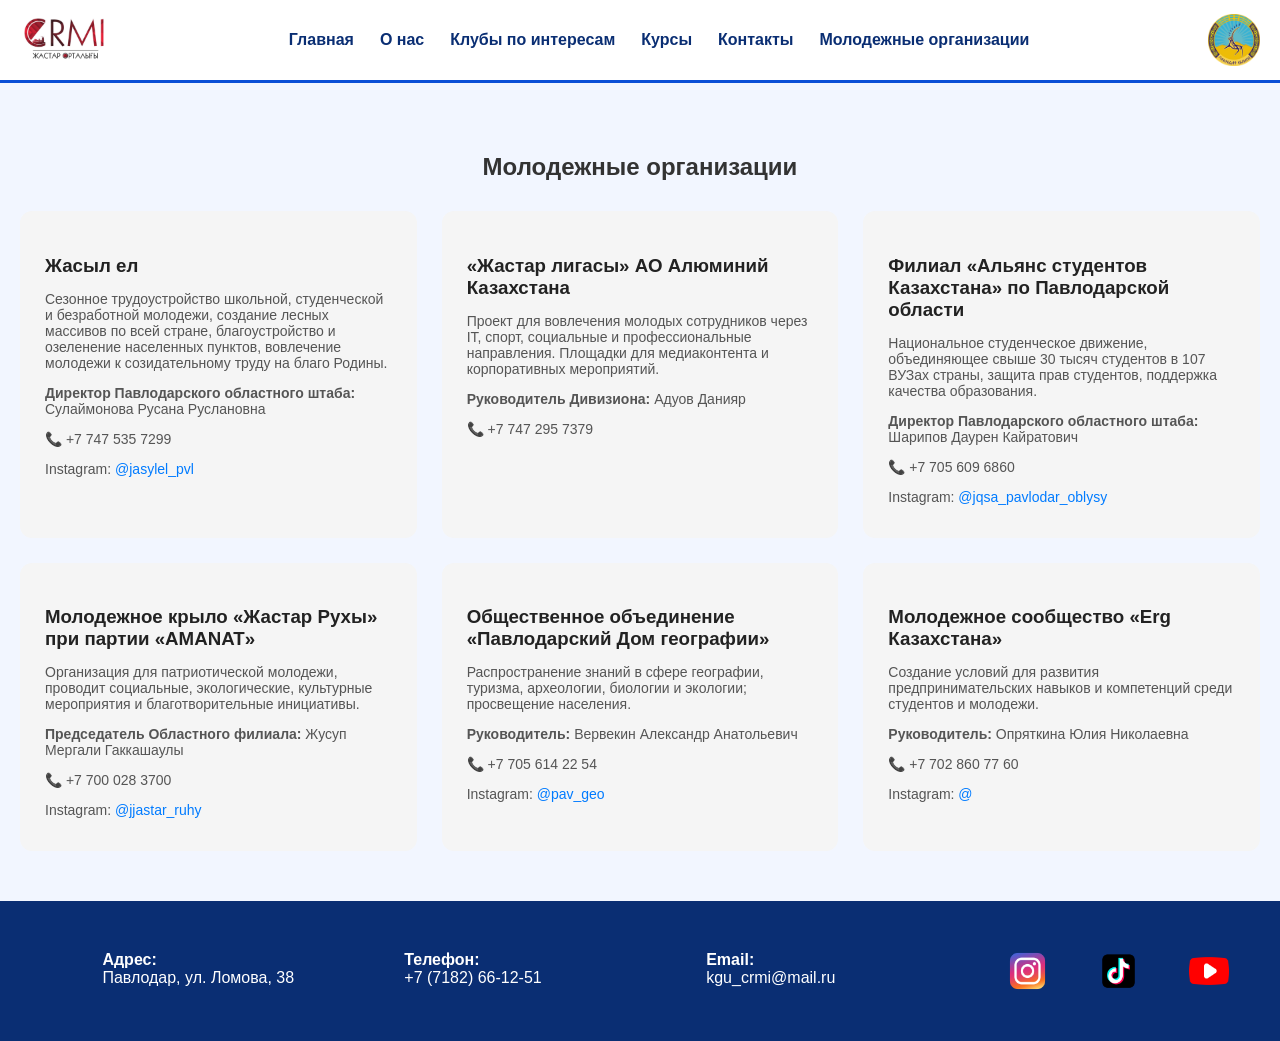
<file: org.html>
<!DOCTYPE html>
<html lang="ru">
<head>
  <meta charset="UTF-8">
  <title>Жастар орталығы - CRMI</title>
  <meta name="viewport" content="width=device-width, initial-scale=1.0">
  <link rel="stylesheet" href="css/style.css">
  <link rel="shortcut icon" href="images/crmi.png" type="image/x-icon">
</head>
<body>

<div class="overlay" id="overlay"></div>

<header class="header">
  <div class="container header-row">

    <img src="images/logoq.jpg" class="logo">

    <nav class="nav" id="nav">
      <ul>
        <li><a href="index.html">Главная</a></li>

        <li class="dropdown">
          <span class="dropdown-toggle"><a href="about.html">О нас</a></span>
          <ul>
            <li><a href="team.html">Руководящий состав</a></li>
            <li><a href="com.html">Центр обслуживания молодежи</a></li>
            <li><a href="creative.html">Центр по работе с креативной молодежью</a></li>
            <li><a href="#">Центр анализа и мониторинга</a></li>
            <li><a href="volunteer.html">Центр волонтерства</a></li>
            <li><a href="media.html">Медиа-центр</a></li>
            <li><a href="tehnic.html">Центр технического обслуживания</a></li>
          </ul>
        </li>

        <li class="dropdown">
          <span class="dropdown-toggle">Клубы по интересам</span>
          <ul>
            <li><a href="#">IT-клуб</a></li>
            <li><a href="#">Дебаты</a></li>
            <li><a href="#">Творчество</a></li>
          </ul>
        </li>

        <li><a href="course.html">Курсы</a></li>
        <li><a href="contact.html">Контакты</a></li>
        <li><a href="org.html">Молодежные организации</a></li>
      </ul>
    </nav>

    <img src="images/Logo_Pavlodar_region.png" class="logo">

    <button class="burger" id="burger">
      <span></span><span></span><span></span>
    </button>

  </div>
</header>

<section class="youth-organizations">
  <h1>Молодежные организации</h1>
  
  <div class="org-grid">

    <!-- Жасыл ел -->
    <div class="org-card">
      <h3>Жасыл ел</h3>
      <p>Сезонное трудоустройство школьной, студенческой и безработной молодежи, создание лесных массивов по всей стране, благоустройство и озеленение населенных пунктов, вовлечение молодежи к созидательному труду на благо Родины.</p>
      <p><strong>Директор Павлодарского областного штаба:</strong> Сулаймонова Русана Руслановна</p>
      <p>📞 +7 747 535 7299</p>
      <p>Instagram: <a href="https://www.instagram.com/jasylel_pvl" target="_blank">@jasylel_pvl</a></p>
    </div>

    <!-- Жастар лигасы -->
    <div class="org-card">
      <h3>«Жастар лигасы» АО Алюминий Казахстана</h3>
      <p>Проект для вовлечения молодых сотрудников через IT, спорт, социальные и профессиональные направления. Площадки для медиаконтента и корпоративных мероприятий.</p>
      <p><strong>Руководитель Дивизиона:</strong> Адуов Данияр</p>
      <p>📞 +7 747 295 7379</p>
    </div>

    <!-- Альянс студентов -->
    <div class="org-card">
      <h3>Филиал «Альянс студентов Казахстана» по Павлодарской области</h3>
      <p>Национальное студенческое движение, объединяющее свыше 30 тысяч студентов в 107 ВУЗах страны, защита прав студентов, поддержка качества образования.</p>
      <p><strong>Директор Павлодарского областного штаба:</strong> Шарипов Даурен Кайратович</p>
      <p>📞 +7 705 609 6860</p>
      <p>Instagram: <a href="https://www.instagram.com/jqsa_pavlodar_oblysy" target="_blank">@jqsa_pavlodar_oblysy</a></p>
    </div>

    <!-- Жастар Рухы -->
    <div class="org-card">
      <h3>Молодежное крыло «Жастар Рухы» при партии «AMANAT»</h3>
      <p>Организация для патриотической молодежи, проводит социальные, экологические, культурные мероприятия и благотворительные инициативы.</p>
      <p><strong>Председатель Областного филиала:</strong> Жусуп Мергали Гаккашаулы</p>
      <p>📞 +7 700 028 3700</p>
      <p>Instagram: <a href="https://www.instagram.com/jjastar_ruhy" target="_blank">@jjastar_ruhy</a></p>
    </div>

    <!-- Павлодарский Дом географии -->
    <div class="org-card">
      <h3>Общественное объединение «Павлодарский Дом географии»</h3>
      <p>Распространение знаний в сфере географии, туризма, археологии, биологии и экологии; просвещение населения.</p>
      <p><strong>Руководитель:</strong> Вервекин Александр Анатольевич</p>
      <p>📞 +7 705 614 22 54</p>
      <p>Instagram: <a href="https://www.instagram.com/pav_geo" target="_blank">@pav_geo</a></p>
    </div>

    <!-- Молодежное сообщество Erg -->
    <div class="org-card">
      <h3>Молодежное сообщество «Erg Казахстана»</h3>
      <p>Создание условий для развития предпринимательских навыков и компетенций среди студентов и молодежи.</p>
      <p><strong>Руководитель:</strong> Опряткина Юлия Николаевна</p>
      <p>📞 +7 702 860 77 60</p>
      <p>Instagram: <a href="#" target="_blank">@</a></p>
    </div>

  </div>
</section>

<!-- FOOTER -->
<footer class="footer">
  <div class="container footer-grid">
    <div>
      <strong>Адрес:</strong><br>
      Павлодар, ул. Ломова, 38
    </div>
    <div>
      <strong>Телефон:</strong><br>
      +7 (7182) 66-12-51
    </div>
    <div>
      <strong>Email:</strong><br>
      kgu_crmi@mail.ru
    </div>
    <div class="socials">
      <a href="https://www.instagram.com/crmi_pvl/"><img src="images/instagram_15713420.png" alt=""></a>
      <a href="https://www.tiktok.com/@jastarortalygy?_t=8cbZHZgdsl4&_r=1"><img src="images/social-media_15713399.png" alt=""></a>
      <a href="https://youtube.com/@Crmi_pvl"><img src="images/video_12942219.png" alt=""></a>
    </div>
  </div>
</footer>

<script src="js/main.js"></script>
</body>
</html>
</file>
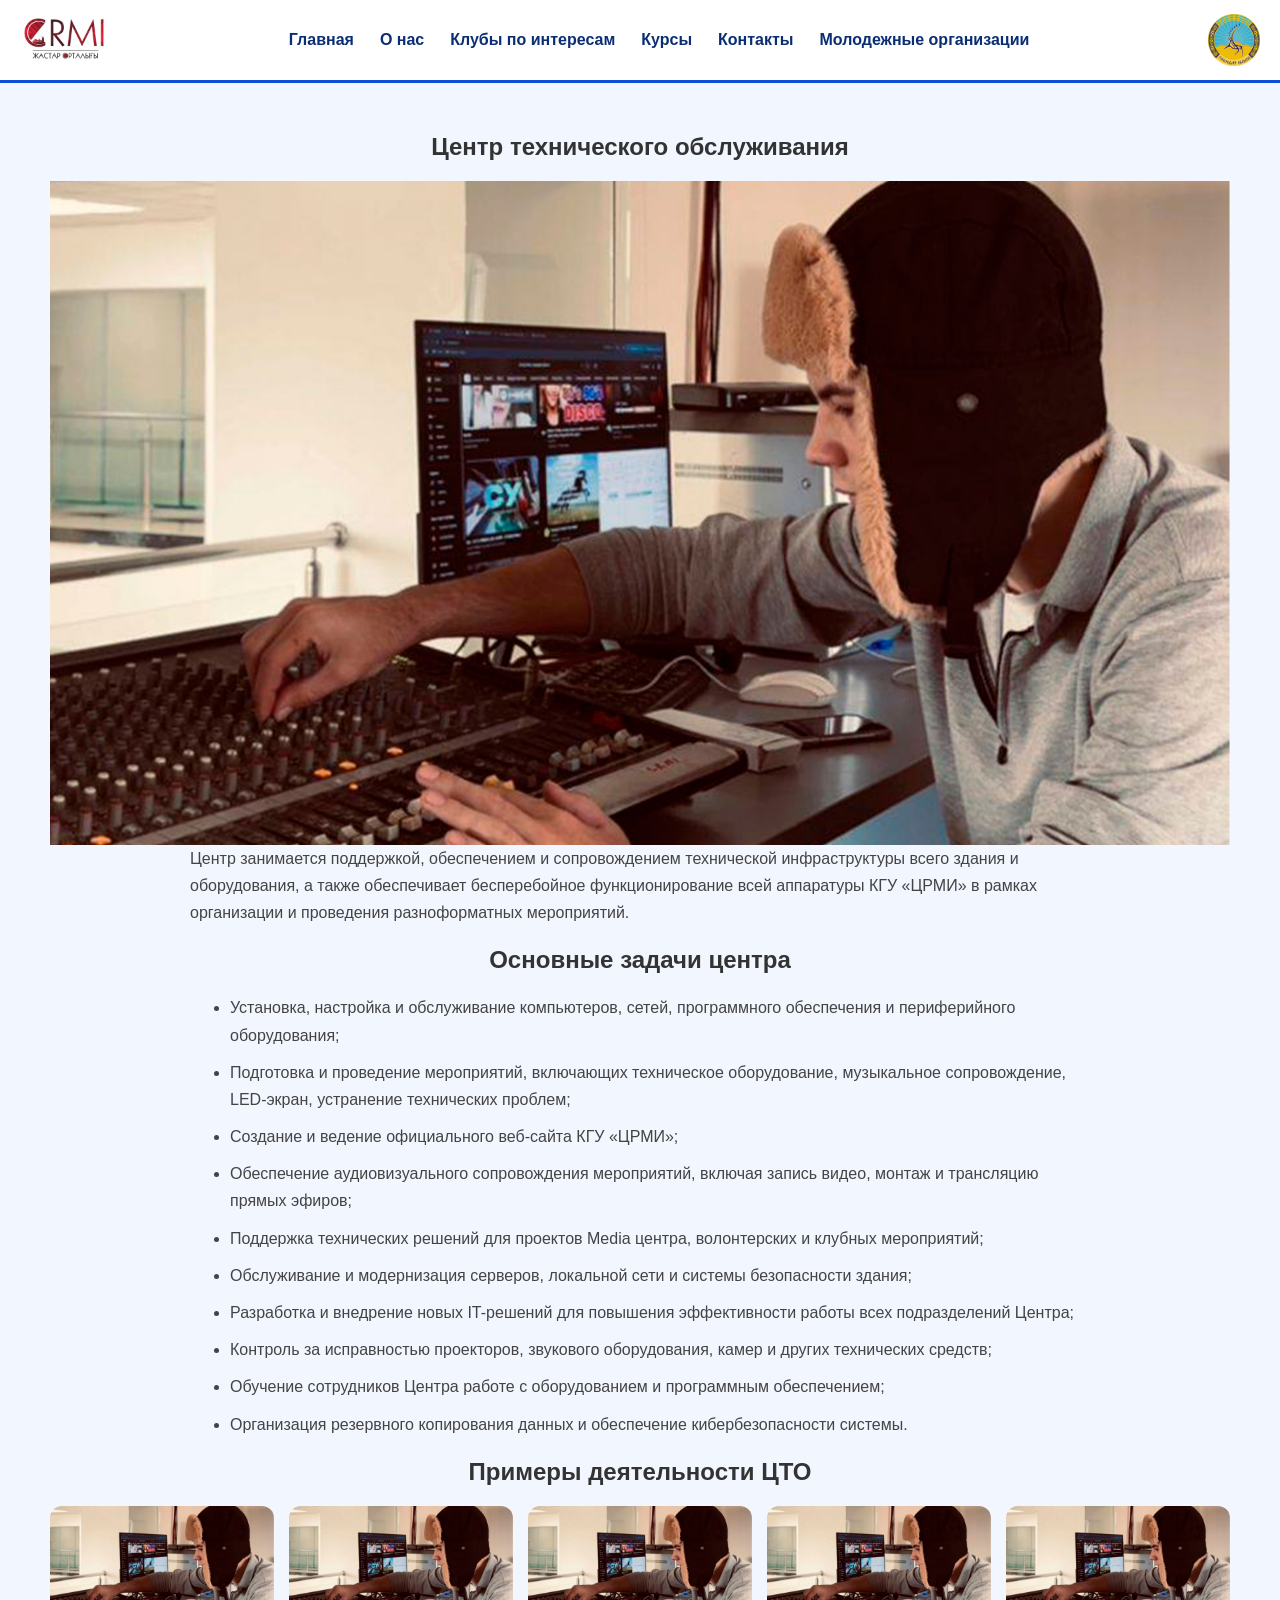
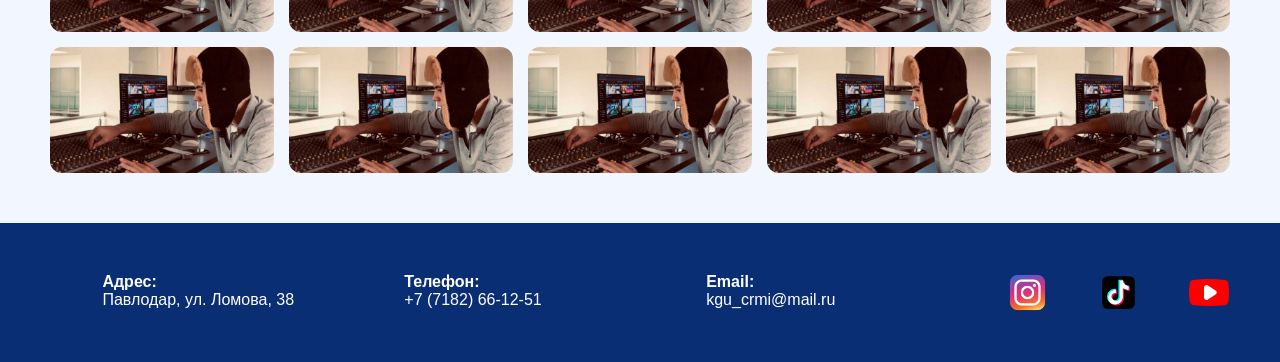
<file: tehnic.html>
<!DOCTYPE html>
<html lang="ru">
<head>
  <meta charset="UTF-8">
  <title>Жастар орталығы - CRMI</title>
  <meta name="viewport" content="width=device-width, initial-scale=1.0">
  <link rel="stylesheet" href="css/style.css">
  <link rel="shortcut icon" href="images/crmi.png" type="image/x-icon">
</head>
<body>

<div class="overlay" id="overlay"></div>

<header class="header">
  <div class="container header-row">

    <img src="images/logoq.jpg" class="logo">

    <nav class="nav" id="nav">
      <ul>
        <li><a href="index.html">Главная</a></li>

        <li class="dropdown">
          <span class="dropdown-toggle"><a href="about.html">О нас</a></span>
          <ul>
            <li><a href="team.html">Руководящий состав</a></li>
            <li><a href="com.html">Центр обслуживания молодежи</a></li>
            <li><a href="creative.html">Центр по работе с креативной молодежью</a></li>
            <li><a href="#">Центр анализа и мониторинга</a></li>
            <li><a href="volunteer.html">Центр волонтерства</a></li>
            <li><a href="media.html">Медиа-центр</a></li>
            <li><a href="tehnic.html">Центр технического обслуживания</a></li>
          </ul>
        </li>

        <li class="dropdown">
          <span class="dropdown-toggle">Клубы по интересам</span>
          <ul>
            <li><a href="#">IT-клуб</a></li>
            <li><a href="#">Дебаты</a></li>
            <li><a href="#">Творчество</a></li>
          </ul>
        </li>

        <li><a href="course.html">Курсы</a></li>
        <li><a href="contact.html">Контакты</a></li>
        <li><a href="org.html">Молодежные организации</a></li>
      </ul>
    </nav>

    <img src="images/Logo_Pavlodar_region.png" class="logo">

    <button class="burger" id="burger">
      <span></span><span></span><span></span>
    </button>

  </div>
</header>

<section class="tech-center">
  <h1>Центр технического обслуживания</h1>
  <!-- Фото или баннер -->
    <div class="center-banner">
      <img src="images/teh1.png" alt="Центр обслуживания молодежи">
    </div>
  <p>Центр занимается поддержкой, обеспечением и сопровождением технической инфраструктуры всего здания и оборудования, а также обеспечивает бесперебойное функционирование всей аппаратуры КГУ «ЦРМИ» в рамках организации и проведения разноформатных мероприятий.</p>

  <h2>Основные задачи центра</h2>
  <ul>
    <li>Установка, настройка и обслуживание компьютеров, сетей, программного обеспечения и периферийного оборудования;</li>
    <li>Подготовка и проведение мероприятий, включающих техническое оборудование, музыкальное сопровождение, LED-экран, устранение технических проблем;</li>
    <li>Создание и ведение официального веб-сайта КГУ «ЦРМИ»;</li>
    <li>Обеспечение аудиовизуального сопровождения мероприятий, включая запись видео, монтаж и трансляцию прямых эфиров;</li>
    <li>Поддержка технических решений для проектов Media центра, волонтерских и клубных мероприятий;</li>
    <li>Обслуживание и модернизация серверов, локальной сети и системы безопасности здания;</li>
    <li>Разработка и внедрение новых IT-решений для повышения эффективности работы всех подразделений Центра;</li>
    <li>Контроль за исправностью проекторов, звукового оборудования, камер и других технических средств;</li>
    <li>Обучение сотрудников Центра работе с оборудованием и программным обеспечением;</li>
    <li>Организация резервного копирования данных и обеспечение кибербезопасности системы.</li>
  </ul>

  <h2>Примеры деятельности ЦТО</h2>
  <div class="gallery-grid">
    <img src="images/teh1.png" alt="Техническое обеспечение мероприятия 1">
    <img src="images/teh1.png" alt="Настройка компьютеров 2">
    <img src="images/teh1.png" alt="Работа с LED-экраном 3">
    <img src="images/teh1.png" alt="Монтаж аудиооборудования 4">
    <img src="images/teh1.png" alt="Серверная комната 5">
    <img src="images/teh1.png" alt="Подготовка студии к съемке 6">
    <img src="images/teh1.png" alt="Настройка сетевого оборудования 7">
    <img src="images/teh1.png" alt="Поддержка онлайн-трансляции 8">
    <img src="images/teh1.png" alt="Обслуживание техники на мероприятии 9">
    <img src="images/teh1.png" alt="Монтаж и проверка оборудования 10">
  </div>
</section>


<!-- FOOTER -->
<footer class="footer">
  <div class="container footer-grid">
    <div>
      <strong>Адрес:</strong><br>
      Павлодар, ул. Ломова, 38
    </div>
    <div>
      <strong>Телефон:</strong><br>
      +7 (7182) 66-12-51
    </div>
    <div>
      <strong>Email:</strong><br>
      kgu_crmi@mail.ru
    </div>
    <div class="socials">
      <a href="https://www.instagram.com/crmi_pvl/"><img src="images/instagram_15713420.png" alt=""></a>
      <a href="https://www.tiktok.com/@jastarortalygy?_t=8cbZHZgdsl4&_r=1"><img src="images/social-media_15713399.png" alt=""></a>
      <a href="https://youtube.com/@Crmi_pvl"><img src="images/video_12942219.png" alt=""></a>
    </div>
  </div>
</footer>

<script src="js/main.js"></script>
</body>
</html>
</file>
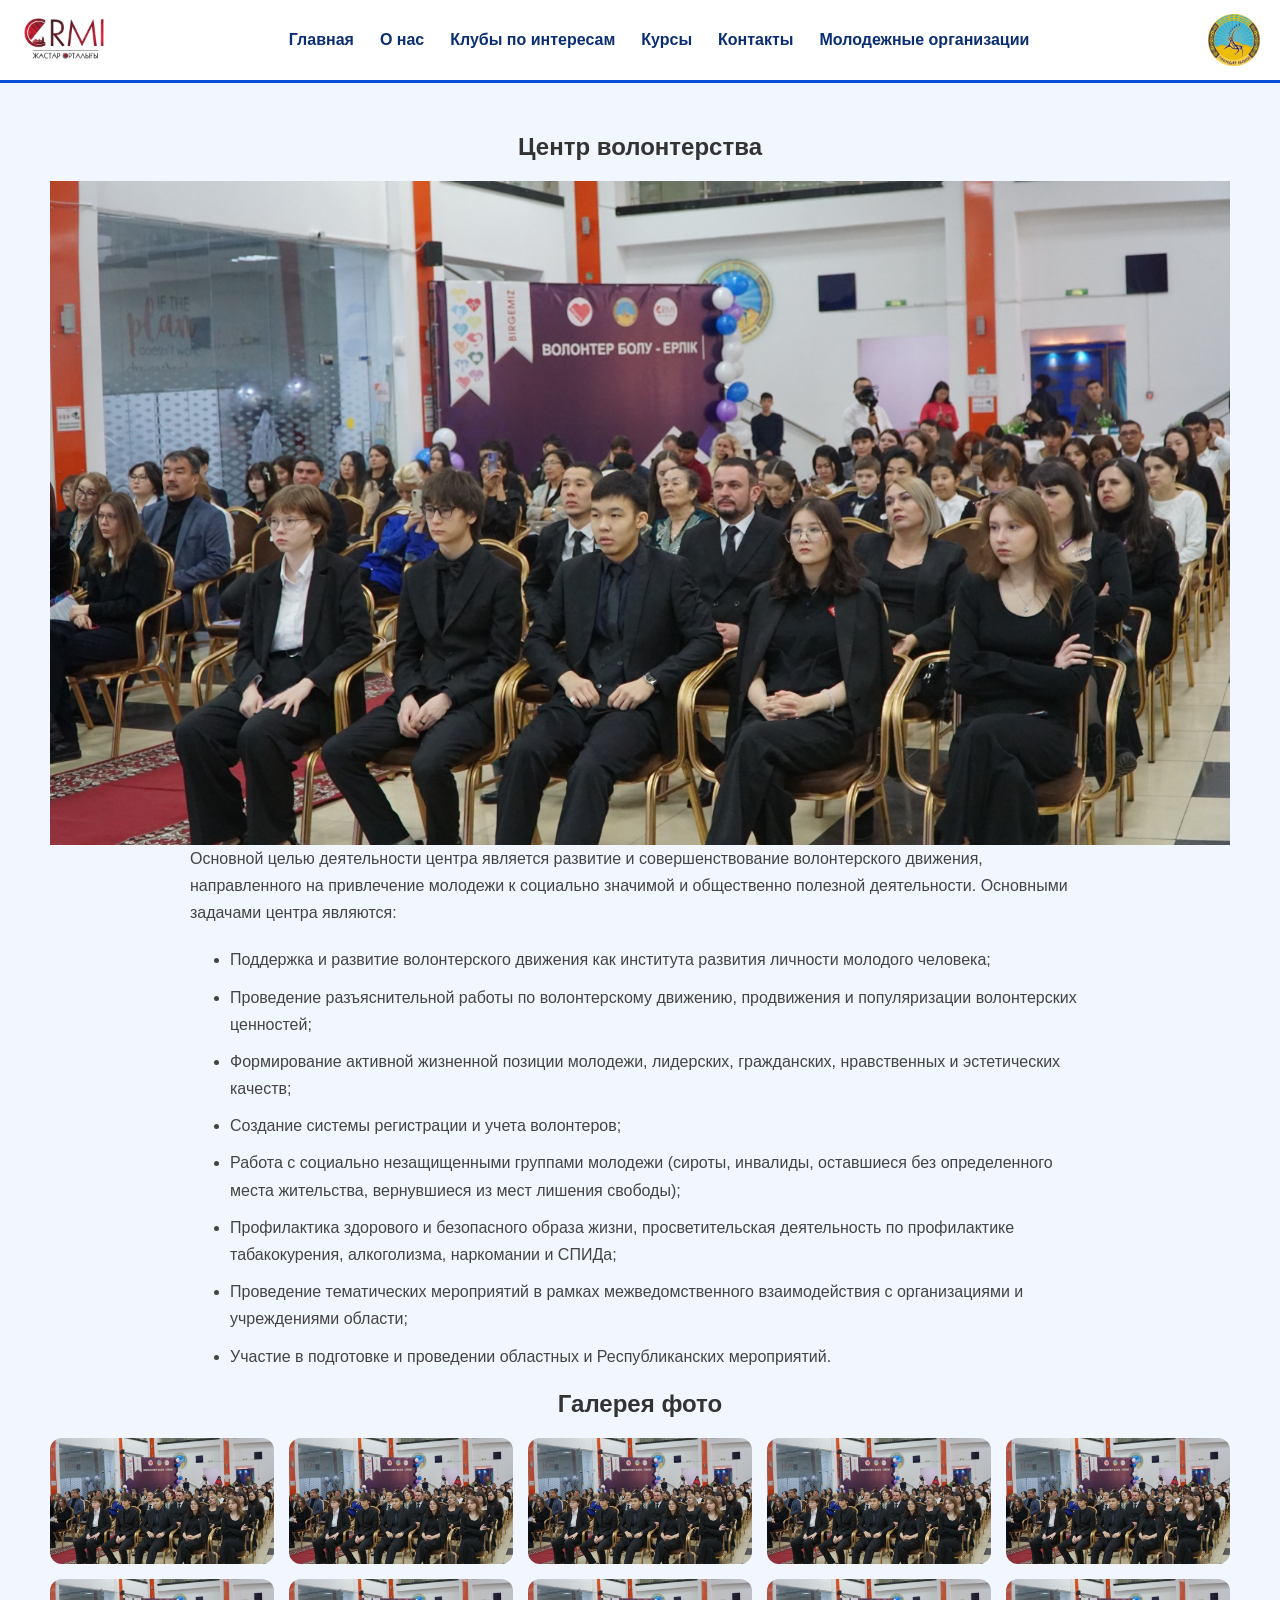
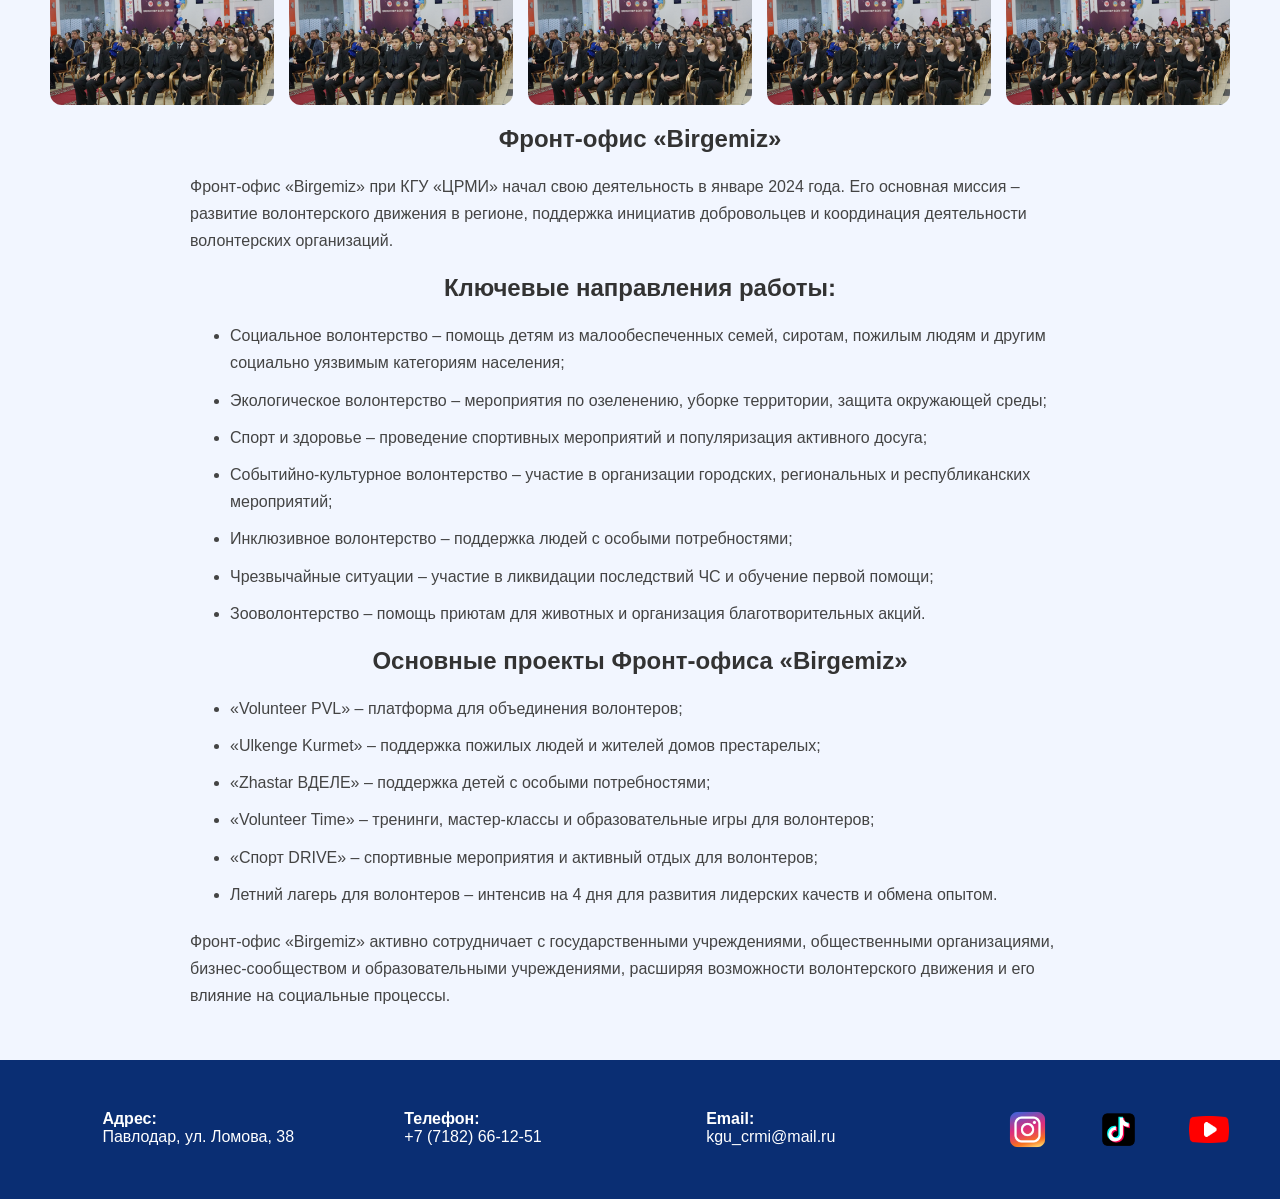
<file: volunteer.html>
<!DOCTYPE html>
<html lang="ru">
<head>
  <meta charset="UTF-8">
  <title>Жастар орталығы - CRMI</title>
  <meta name="viewport" content="width=device-width, initial-scale=1.0">
  <link rel="stylesheet" href="css/style.css">
  <link rel="shortcut icon" href="images/crmi.png" type="image/x-icon">
</head>
<body>

<div class="overlay" id="overlay"></div>

<header class="header">
  <div class="container header-row">

    <img src="images/logoq.jpg" class="logo">

    <nav class="nav" id="nav">
      <ul>
        <li><a href="index.html">Главная</a></li>

        <li class="dropdown">
          <span class="dropdown-toggle"><a href="about.html">О нас</a></span>
          <ul>
            <li><a href="team.html">Руководящий состав</a></li>
            <li><a href="com.html">Центр обслуживания молодежи</a></li>
            <li><a href="creative.html">Центр по работе с креативной молодежью</a></li>
            <li><a href="#">Центр анализа и мониторинга</a></li>
            <li><a href="volunteer.html">Центр волонтерства</a></li>
            <li><a href="media.html">Медиа-центр</a></li>
            <li><a href="tehnic.html">Центр технического обслуживания</a></li>
          </ul>
        </li>

        <li class="dropdown">
          <span class="dropdown-toggle">Клубы по интересам</span>
          <ul>
            <li><a href="#">IT-клуб</a></li>
            <li><a href="#">Дебаты</a></li>
            <li><a href="#">Творчество</a></li>
          </ul>
        </li>

        <li><a href="course.html">Курсы</a></li>
        <li><a href="contact.html">Контакты</a></li>
        <li><a href="org.html">Молодежные организации</a></li>
      </ul>
    </nav>

    <img src="images/Logo_Pavlodar_region.png" class="logo">

    <button class="burger" id="burger">
      <span></span><span></span><span></span>
    </button>

  </div>
</header>

<section class="volunteer-center">
  <h1>Центр волонтерства</h1>
  <!-- Фото или баннер -->
    <div class="center-banner">
      <img src="images/volunteer1.jpg" alt="Центр обслуживания молодежи">
    </div>
  <p>Основной целью деятельности центра является развитие и совершенствование волонтерского движения, направленного на привлечение молодежи к социально значимой и общественно полезной деятельности. Основными задачами центра являются:</p>
  <ul>
    <li>Поддержка и развитие волонтерского движения как института развития личности молодого человека;</li>
    <li>Проведение разъяснительной работы по волонтерскому движению, продвижения и популяризации волонтерских ценностей;</li>
    <li>Формирование активной жизненной позиции молодежи, лидерских, гражданских, нравственных и эстетических качеств;</li>
    <li>Создание системы регистрации и учета волонтеров;</li>
    <li>Работа с социально незащищенными группами молодежи (сироты, инвалиды, оставшиеся без определенного места жительства, вернувшиеся из мест лишения свободы);</li>
    <li>Профилактика здорового и безопасного образа жизни, просветительская деятельность по профилактике табакокурения, алкоголизма, наркомании и СПИДа;</li>
    <li>Проведение тематических мероприятий в рамках межведомственного взаимодействия с организациями и учреждениями области;</li>
    <li>Участие в подготовке и проведении областных и Республиканских мероприятий.</li>
  </ul>

  <h2>Галерея фото</h2>
  <div class="gallery-grid">
    <img src="images/volunteer1.jpg" alt="Фронт-офис 'Birgemiz' 1">
    <img src="images/volunteer1.jpg" alt="Фронт-офис 'Birgemiz' 2">
    <img src="images/volunteer1.jpg" alt="Фронт-офис 'Birgemiz' 3">
    <img src="images/volunteer1.jpg" alt="Фронт-офис 'Birgemiz' 4">
    <img src="images/volunteer1.jpg" alt="Фронт-офис 'Birgemiz' 5">
    <img src="images/volunteer1.jpg" alt="Фронт-офис 'Birgemiz' 6">
    <img src="images/volunteer1.jpg" alt="Фронт-офис 'Birgemiz' 7">
    <img src="images/volunteer1.jpg" alt="Фронт-офис 'Birgemiz' 8">
    <img src="images/volunteer1.jpg" alt="Фронт-офис 'Birgemiz' 9">
    <img src="images/volunteer1.jpg" alt="Фронт-офис 'Birgemiz' 10">
  </div>

  <h2>Фронт-офис «Birgemiz»</h2>
  <p>Фронт-офис «Birgemiz» при КГУ «ЦРМИ» начал свою деятельность в январе 2024 года. Его основная миссия – развитие волонтерского движения в регионе, поддержка инициатив добровольцев и координация деятельности волонтерских организаций.</p>

  <h2>Ключевые направления работы:</h2>
  <ul>
    <li>Социальное волонтерство – помощь детям из малообеспеченных семей, сиротам, пожилым людям и другим социально уязвимым категориям населения;</li>
    <li>Экологическое волонтерство – мероприятия по озеленению, уборке территории, защита окружающей среды;</li>
    <li>Спорт и здоровье – проведение спортивных мероприятий и популяризация активного досуга;</li>
    <li>Событийно-культурное волонтерство – участие в организации городских, региональных и республиканских мероприятий;</li>
    <li>Инклюзивное волонтерство – поддержка людей с особыми потребностями;</li>
    <li>Чрезвычайные ситуации – участие в ликвидации последствий ЧС и обучение первой помощи;</li>
    <li>Зооволонтерство – помощь приютам для животных и организация благотворительных акций.</li>
  </ul>

  <h2>Основные проекты Фронт-офиса «Birgemiz»</h2>
  <ul>
    <li>«Volunteer PVL» – платформа для объединения волонтеров;</li>
    <li>«Ulkenge Kurmet» – поддержка пожилых людей и жителей домов престарелых;</li>
    <li>«Zhastar ВДЕЛЕ» – поддержка детей с особыми потребностями;</li>
    <li>«Volunteer Time» – тренинги, мастер-классы и образовательные игры для волонтеров;</li>
    <li>«Спорт DRIVE» – спортивные мероприятия и активный отдых для волонтеров;</li>
    <li>Летний лагерь для волонтеров – интенсив на 4 дня для развития лидерских качеств и обмена опытом.</li>
  </ul>

  <p>Фронт-офис «Birgemiz» активно сотрудничает с государственными учреждениями, общественными организациями, бизнес-сообществом и образовательными учреждениями, расширяя возможности волонтерского движения и его влияние на социальные процессы.</p>
</section>

<!-- FOOTER -->
<footer class="footer">
  <div class="container footer-grid">
    <div>
      <strong>Адрес:</strong><br>
      Павлодар, ул. Ломова, 38
    </div>
    <div>
      <strong>Телефон:</strong><br>
      +7 (7182) 66-12-51
    </div>
    <div>
      <strong>Email:</strong><br>
      kgu_crmi@mail.ru
    </div>
    <div class="socials">
      <a href="https://www.instagram.com/crmi_pvl/"><img src="images/instagram_15713420.png" alt=""></a>
      <a href="https://www.tiktok.com/@jastarortalygy?_t=8cbZHZgdsl4&_r=1"><img src="images/social-media_15713399.png" alt=""></a>
      <a href="https://youtube.com/@Crmi_pvl"><img src="images/video_12942219.png" alt=""></a>
    </div>
  </div>
</footer>

<script src="js/main.js"></script>
</body>
</html>
</file>
<file: css/style.css>
/* =========================
   GLOBAL RESET
========================= */
*,
*::before,
*::after {
  box-sizing: border-box;
}

html, body {
  margin: 0;
  padding: 0;
  width: 100%;
  max-width: 100%;
  overflow-x: hidden;
  font-family: "Segoe UI", Arial, sans-serif;
  background: #f2f6ff;
  color: #1f2937;
}

img {
  max-width: 100%;
  height: auto;
  display: block;
}

.container {
  max-width: 1440px;
  margin: 0 auto;
  padding: 0 20px;
  overflow: visible; /* важно для dropdown */
}

/* =========================
   HEADER
========================= */
.header {
  background: #ffffff;
  border-bottom: 3px solid #0b4fd6;
  position: sticky;
  top: 0;
  width: 100%;
  z-index: 9999; /* всегда сверху */
}

.header-row {
  display: grid;
  grid-template-columns: auto 1fr auto;
  align-items: center;
  height: 80px;
  overflow: visible; /* важно для dropdown */
}

.logo {
  height: 52px;
}

/* =========================
   NAVIGATION
========================= */
.nav {
  justify-self: center;
  position: relative;
  z-index: 10000; /* выше слайдера */
}

.nav ul {
  list-style: none;
  display: flex;
  gap: 26px;
  padding: 0;
  margin: 0;
  flex-wrap: nowrap;
}

.nav a,
.nav span {
  text-decoration: none;
  font-weight: 600;
  color: #0a2e73;
  cursor: pointer;
  position: relative;
  white-space: nowrap;
}

.nav a::after,
.nav span::after {
  content: "";
  position: absolute;
  left: 0;
  bottom: -6px;
  width: 0;
  height: 3px;
  background: #0b4fd6;
  transition: width 0.3s ease;
}

.nav a:hover::after,
.nav span:hover::after {
  width: 100%;
}

/* =========================
   DROPDOWN
========================= */
.dropdown {
  position: relative;
}

.dropdown ul {
  position: absolute;
  top: 130%;
  left: 0;
  min-width: 240px;
  background: #ffffff;
  border-radius: 12px;
  list-style: none;
  padding: 10px 0;
  box-shadow: 0 15px 35px rgba(0,0,0,0.15);
  display: none;
  z-index: 10001; /* выше слайдера */
}

.dropdown:hover ul {
  display: block;
}

.dropdown ul li a {
  display: block;
  padding: 10px 20px;
  font-weight: 500;
  color: #1f2937;
}

.dropdown ul li a:hover {
  background: #eaf1ff;
  color: #0b4fd6;
}

/* =========================
   BURGER
========================= */
.burger {
  display: none;
  flex-direction: column;
  gap: 6px;
  background: none;
  border: none;
  cursor: pointer;
}

.burger span {
  width: 26px;
  height: 3px;
  background: #0b4fd6;
  border-radius: 2px;
}

/* =========================
   SLIDER
========================= */
.slider {
  width: 100%;
  max-width: 100%;
  overflow: hidden;
  position: relative;
  z-index: 1; /* ниже меню */
}

.slider-track {
  display: flex;
  width: calc(100% * 5);
  transition: transform 0.6s ease;
}

.slider-track img {
  width: 100vw;
  object-fit: cover;
  flex-shrink: 0;
}

/* =========================
   NEWS
========================= */
.news {
  padding: 60px 0;
}

.news h2 {
  text-align: center;
  font-size: 32px;
  margin-bottom: 30px;
  color: #0a2e73;
}

/* Сетка новостей */
.news-grid {
  display: grid;
  grid-template-columns: repeat(4, 1fr);
  gap: 22px;
  margin: 0 3%;
}

/* Карточка новости */
.news-card {
  text-align: center;
  background: #ffffff;
  border-radius: 16px;
  overflow: hidden;
  box-shadow: 0 10px 25px rgba(0,0,0,0.08);
  transition: transform 0.3s ease;
}

.news-card:hover {
  transform: translateY(-6px);
}

/* === МЕДИА === */
.news-card .media-wrapper {
  width: 100%;
  aspect-ratio: 9 / 16;      /* единый вертикальный формат */
  background: #f1f5f9;       /* нейтральный фон */
  display: flex;
  align-items: center;
  justify-content: center;
  overflow: hidden;
}

/* Фото и видео — БЕЗ ОБРЕЗКИ */
.news-card .media-wrapper img,
.news-card .media-wrapper video {
  max-width: 100%;
  max-height: 100%;
  object-fit: contain;      /* ❗ ключевой момент */
  display: block;
}

/* Заголовок и текст */
.news-card h4 {
  padding: 14px 14px 6px;
  color: #0a2e73;
}

.news-card p {
  padding: 0 14px 16px;
  font-size: 14px;
  color: #6b7280;
}

/* Адаптив */
@media (max-width: 1200px) {
  .news-grid {
    grid-template-columns: repeat(3, 1fr);
  }
}

@media (max-width: 992px) {
  .news-grid {
    grid-template-columns: repeat(2, 1fr);
  }
}

@media (max-width: 768px) {
  .news-grid {
    grid-template-columns: 1fr;
    margin: 0 10px;
  }
}


/* =========================
   INSTAGRAM CTA
========================= */
.instagram {
  padding: 60px 0;
  text-align: center;
  background: linear-gradient(135deg, #0b4fd6, #0a2e73);
}

.insta-btn {
  width: 80%;
  background: #ffffff;
  color: #0b4fd6;
  padding: 16px 40px;
  font-size: 18px;
  font-weight: 700;
  border-radius: 40px;
  text-decoration: none;
  display: inline-block;
}

/* =========================
   FOOTER
========================= */
.footer {
  padding-left: 8%;
  background: #0a2e73;
  color: #ffffff;
}

.footer-grid {
  padding: 50px 0;
  display: grid;
  grid-template-columns: repeat(auto-fit, minmax(220px,1fr));
  gap: 30px;
}

.socials a {
  color: #ffffff;
  text-decoration: none;
  margin-right: 12px;
  font-weight: 600;
}

.socials{
    display: flex;
    justify-content: center;
}

.socials img{
    width: 50%;
}

/* =========================
   OVERLAY
========================= */
.overlay {
  position: fixed;
  inset: 0;
  background: rgba(0,0,0,0.55);
  display: none;
  z-index: 900;
}

/* =========================
   MOBILE
========================= */
@media (max-width: 900px) {

    .logo{
        margin-left: 50%;
    }

  .burger {
    display: flex;
  }

  .nav {
    position: fixed;
    top: 0;
    left: 0;
    height: 100vh;
    width: 260px;
    max-width: 80vw;
    background: #ffffff;
    padding: 30px 20px;
    transform: translate3d(-100%,0,0);
    transition: transform 0.3s ease;
    overflow-y: auto;
    z-index: 1000;
  }

  .nav.open {
    transform: translate3d(0,0,0);
  }

  .nav ul {
    flex-direction: column;
    gap: 16px;
  }

  .dropdown ul {
    position: static;
    box-shadow: none;
    padding-left: 10px;
    display: none;
  }

  .news-grid {
    grid-template-columns: 1fr;
  }

  .news-card {
    width: 80%;
    margin-left: 10%;
    margin-right: 10%;
  }

  .slider-track img {
    height: 360px;
  }
}

.about-hero {
  padding: 60px 0;
  background: #f2f6ff;
}

.about-hero-grid {
  display: flex;
  gap: 40px;
  align-items: center;
  justify-content: space-between;
  flex-wrap: wrap;
}

.about-text {
  flex: 1;
  min-width: 300px;
}

.about-text h1 {
  font-size: 28px;
  color: #0a2e73;
  margin-bottom: 20px;
}

.about-text p {
  font-size: 16px;
  line-height: 1.6;
  color: #1f2937;
}

.about-image {
  flex: 1;
  min-width: 300px;
  text-align: right;
}

.about-image img {
  width: 100%;
  max-width: 500px;
  border-radius: 16px;
}

/* ========================= MOBILE ========================= */
@media (max-width: 900px) {
  .about-hero-grid {
    flex-direction: column;
    text-align: center;
  }
  .about-image {
    text-align: center;
  }
  .about-image img {
    max-width: 90%;
  }
}

/* =========================
   TEAM SECTION (FULL FIX)
========================= */

.section-title {
  text-align: center;
  margin-bottom: 40px;
}

/* ===== DESKTOP GRID ===== */
.team-grid {
  display: grid;
  grid-template-columns: repeat(6, 1fr);
  gap: 20px;
  justify-items: center;
  align-items: start;
}

/* ===== CARD ===== */
.team-card {
  background: #ffffff;
  border-radius: 12px;
  box-shadow: 0 4px 12px rgba(0,0,0,0.1);
  text-align: center;
  padding: 16px;
  width: 200px;
  transition: transform 0.3s ease, box-shadow 0.3s ease;
}

.team-card img {
  width: 140px;
  height: 140px;
  border-radius: 50%;
  object-fit: cover;
  margin: 0 auto 12px;
  display: block;
}

.team-card h3 {
  font-size: 1.1rem;
  margin: 8px 0 4px;
}

.team-card p {
  font-size: 0.9rem;
  color: #555;
  margin: 0;
}

/* ===== HOVER ===== */
.team-card:hover {
  transform: translateY(-6px);
  box-shadow: 0 10px 24px rgba(0,0,0,0.15);
}

/* =========================
   DESKTOP POSITIONING
========================= */

/* 1 ROW — DIRECTOR */
.team-card.director {
  grid-column: 2 / span 4;
}

/* 2 ROW — DEPUTIES */
.team-card.deputy:nth-of-type(2) {
  grid-column: 2 / span 2;
}
.team-card.deputy:nth-of-type(3) {
  grid-column: 4 / span 2;
}

/* 3 ROW — HEADS */
.team-card:nth-child(n+4) {
  grid-column: auto;
}

/* =========================
   TABLET
========================= */
@media (max-width: 1024px) {

  .team-grid {
    grid-template-columns: repeat(3, 1fr);
  }

  .team-card {
    width: 100%;
    max-width: 240px;
  }

}

/* =========================
   MOBILE (FINAL FIX)
========================= */
@media (max-width: 768px) {

  .team-grid {
    grid-template-columns: 1fr;
  }

  /* СБРОС ВСЕГО GRID-ПОЗИЦИОНИРОВАНИЯ */
  .team-card {
    grid-column: auto !important;
    width: 100%;
    max-width: 360px;
    margin: 0 auto;
  }

  .team-card img {
    width: 130px;
    height: 130px;
  }

  .team-card h3 {
    font-size: 1.15rem;
  }

  .team-card p {
    font-size: 0.95rem;
  }

}


.center-gallery {
  margin-top: 50px;
}

.center-gallery h2 {
  margin-bottom: 20px;
  color: #333;
  text-align: center;
}

.gallery-grid {
  display: grid;
  grid-template-columns: repeat(5, 1fr);
  gap: 15px;
}

.gallery-grid img {
  width: 100%;
  height: auto;
  border-radius: 12px;
  transition: transform 0.3s;
}

.gallery-grid img:hover {
  transform: scale(1.05);
}

/* Адаптивность */
@media (max-width: 1024px) {
  .gallery-grid {
    grid-template-columns: repeat(3, 1fr);
  }
}

@media (max-width: 600px) {
  .gallery-grid {
    grid-template-columns: repeat(2, 1fr);
  }
}

.creative-center {
  margin: 50px;
}

.creative-center h1 {
  text-align: center;
  margin-bottom: 20px;
  color: #333;
}

.creative-center h2 {
  margin-top: 30px;
  margin-bottom: 15px;
  text-align: center;
}

.creative-center p,
.creative-center ul {
  max-width: 900px;
  margin: 0 auto 20px auto;
  line-height: 1.7;
  font-size: 16px;
  color: #444;
}

.creative-center ul li {
  margin-bottom: 10px;
}

/* Галерея фото */
.gallery-grid {
  display: grid;
  grid-template-columns: repeat(5, 1fr);
  gap: 15px;
}

.gallery-grid img {
  width: 100%;
  height: auto;
  border-radius: 12px;
  transition: transform 0.3s;
}

.gallery-grid img:hover {
  transform: scale(1.05);
}


/* Адаптивность */
@media (max-width: 1024px) {
  .gallery-grid {
    grid-template-columns: repeat(3, 1fr);
  }
}

@media (max-width: 600px) {
  .gallery-grid {
    grid-template-columns: repeat(2, 1fr);
  }
}

.volunteer-center {
  margin: 50px;
}

.volunteer-center h1,
.volunteer-center h2 {
  text-align: center;
  margin-bottom: 20px;
  color: #333;
}

.volunteer-center p,
.volunteer-center ul {
  max-width: 900px;
  margin: 0 auto 20px auto;
  line-height: 1.7;
  font-size: 16px;
  color: #444;
}

.volunteer-center ul li {
  margin-bottom: 10px;
}

/* Галерея фото */
.gallery-grid {
  display: grid;
  grid-template-columns: repeat(5, 1fr);
  gap: 15px;
  margin-top: 20px;
}

.gallery-grid img {
  width: 100%;
  height: auto;
  border-radius: 12px;
  transition: transform 0.3s;
}

.gallery-grid img:hover {
  transform: scale(1.05);
}

/* Адаптивность */
@media (max-width: 1024px) {
  .gallery-grid {
    grid-template-columns: repeat(3, 1fr);
  }
}

@media (max-width: 600px) {
  .gallery-grid {
    grid-template-columns: repeat(2, 1fr);
  }
}

.media-center {
  margin: 50px;
}

.media-center h1,
.media-center h2 {
  text-align: center;
  margin-bottom: 20px;
  color: #333;
}

.media-center p,
.media-center ul {
  max-width: 900px;
  margin: 0 auto 20px auto;
  line-height: 1.7;
  font-size: 16px;
  color: #444;
}

.media-center ul li {
  margin-bottom: 10px;
}

/* Галерея фото */
.gallery-grid {
  display: grid;
  grid-template-columns: repeat(5, 1fr);
  gap: 15px;
  margin-top: 20px;
}

.gallery-grid img {
  width: 100%;
  height: auto;
  border-radius: 12px;
  transition: transform 0.3s;
}

.gallery-grid img:hover {
  transform: scale(1.05);
}

/* Адаптивность */
@media (max-width: 1024px) {
  .gallery-grid {
    grid-template-columns: repeat(3, 1fr);
  }
}

@media (max-width: 600px) {
  .gallery-grid {
    grid-template-columns: repeat(2, 1fr);
  }
}

.tech-center {
  margin: 50px;
}

.tech-center h1,
.tech-center h2 {
  text-align: center;
  margin-bottom: 20px;
  color: #333;
}

.tech-center p,
.tech-center ul {
  max-width: 900px;
  margin: 0 auto 20px auto;
  line-height: 1.7;
  font-size: 16px;
  color: #444;
}

.tech-center ul li {
  margin-bottom: 10px;
}

.gallery-grid {
  display: grid;
  grid-template-columns: repeat(5, 1fr);
  gap: 15px;
  margin-top: 20px;
}

.gallery-grid img {
  width: 100%;
  height: auto;
  border-radius: 12px;
  transition: transform 0.3s;
}

.gallery-grid img:hover {
  transform: scale(1.05);
}

@media (max-width: 1024px) {
  .gallery-grid {
    grid-template-columns: repeat(3, 1fr);
  }
}

@media (max-width: 600px) {
  .gallery-grid {
    grid-template-columns: repeat(2, 1fr);
  }
}

.courses {
  padding: 50px 20px;
  text-align: center;
}

.courses h1 {
  margin-bottom: 20px;
  color: #333;
}

.courses p {
  max-width: 900px;
  margin: 0 auto 40px auto;
  font-size: 16px;
  line-height: 1.7;
  color: #444;
}

.courses-grid {
  display: grid;
  grid-template-columns: repeat(3, 1fr);
  gap: 25px;
}

.course-card {
  background: #f8f8f8;
  border-radius: 12px;
  padding: 20px;
  transition: transform 0.3s, box-shadow 0.3s;
}

.course-card img {
  width: 100%;
  border-radius: 12px;
  margin-bottom: 15px;
}

.course-card h3 {
  margin-bottom: 10px;
  color: #222;
}

.course-card p {
  font-size: 14px;
  line-height: 1.6;
  color: #555;
}

.course-card:hover {
  transform: translateY(-5px);
  box-shadow: 0 8px 20px rgba(0,0,0,0.15);
}

@media (max-width: 1024px) {
  .courses-grid {
    grid-template-columns: repeat(2, 1fr);
  }
}

@media (max-width: 600px) {
  .courses-grid {
    grid-template-columns: 1fr;
  }
}

.contacts {
  padding: 50px 20px;
  text-align: center;
}

.contacts h1 {
  margin-bottom: 30px;
  color: #333;
}

.contacts-grid {
  display: grid;
  grid-template-columns: repeat(3, 1fr);
  gap: 20px;
  margin-bottom: 40px;
}

.contact-card {
  background: #f8f8f8;
  padding: 20px;
  border-radius: 12px;
  transition: transform 0.3s, box-shadow 0.3s;
}

.contact-card h3 {
  margin-bottom: 10px;
  color: #222;
}

.contact-card p {
  font-size: 14px;
  color: #555;
}

.contact-card:hover {
  transform: translateY(-5px);
  box-shadow: 0 8px 20px rgba(0,0,0,0.15);
}

.working-hours {
  margin-bottom: 40px;
}

.working-hours h2 {
  margin-bottom: 10px;
  color: #333;
}

.working-hours p {
  font-size: 14px;
  color: #555;
  margin: 3px 0;
}

.map h2 {
  margin-bottom: 15px;
  color: #333;
}

.map iframe {
  border-radius: 12px;
}
  
@media (max-width: 1024px) {
  .contacts-grid {
    grid-template-columns: repeat(2, 1fr);
  }
}

@media (max-width: 600px) {
  .contacts-grid {
    grid-template-columns: 1fr;
  }
}

.youth-organizations {
  padding: 50px 20px;
  text-align: center;
}

.youth-organizations h1 {
  margin-bottom: 30px;
  color: #333;
}

.org-grid {
  display: grid;
  grid-template-columns: repeat(3, 1fr);
  gap: 25px;
}

.org-card {
  background: #f5f5f5;
  padding: 25px;
  border-radius: 12px;
  text-align: left;
  transition: transform 0.3s, box-shadow 0.3s;
}

.org-card h3 {
  margin-bottom: 10px;
  color: #222;
}

.org-card p {
  margin-bottom: 8px;
  font-size: 14px;
  color: #555;
}

.org-card a {
  color: #007bff;
  text-decoration: none;
}

.org-card a:hover {
  text-decoration: underline;
}

.org-card:hover {
  transform: translateY(-5px);
  box-shadow: 0 8px 20px rgba(0,0,0,0.15);
}

@media (max-width: 1024px) {
  .org-grid {
    grid-template-columns: repeat(2, 1fr);
  }
}

@media (max-width: 600px) {
  .org-grid {
    grid-template-columns: 1fr;
  }
}
</file>
